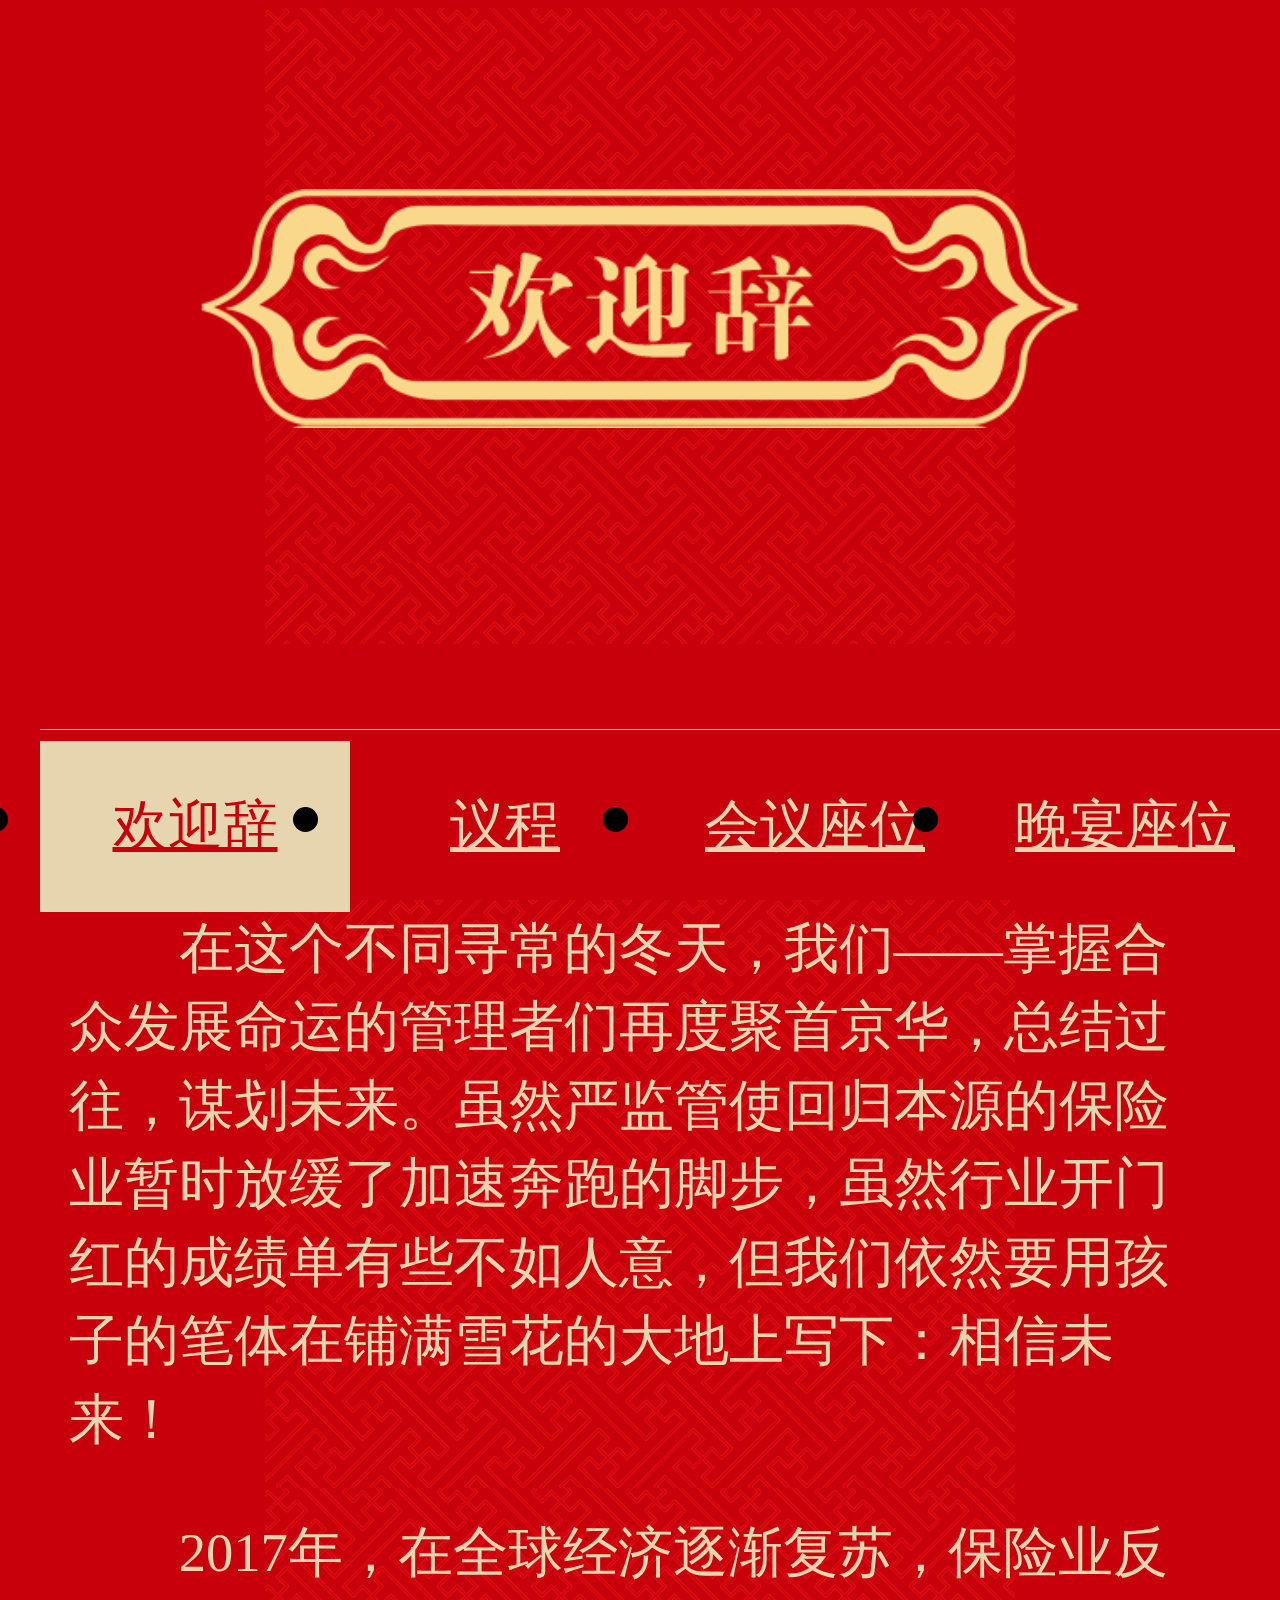
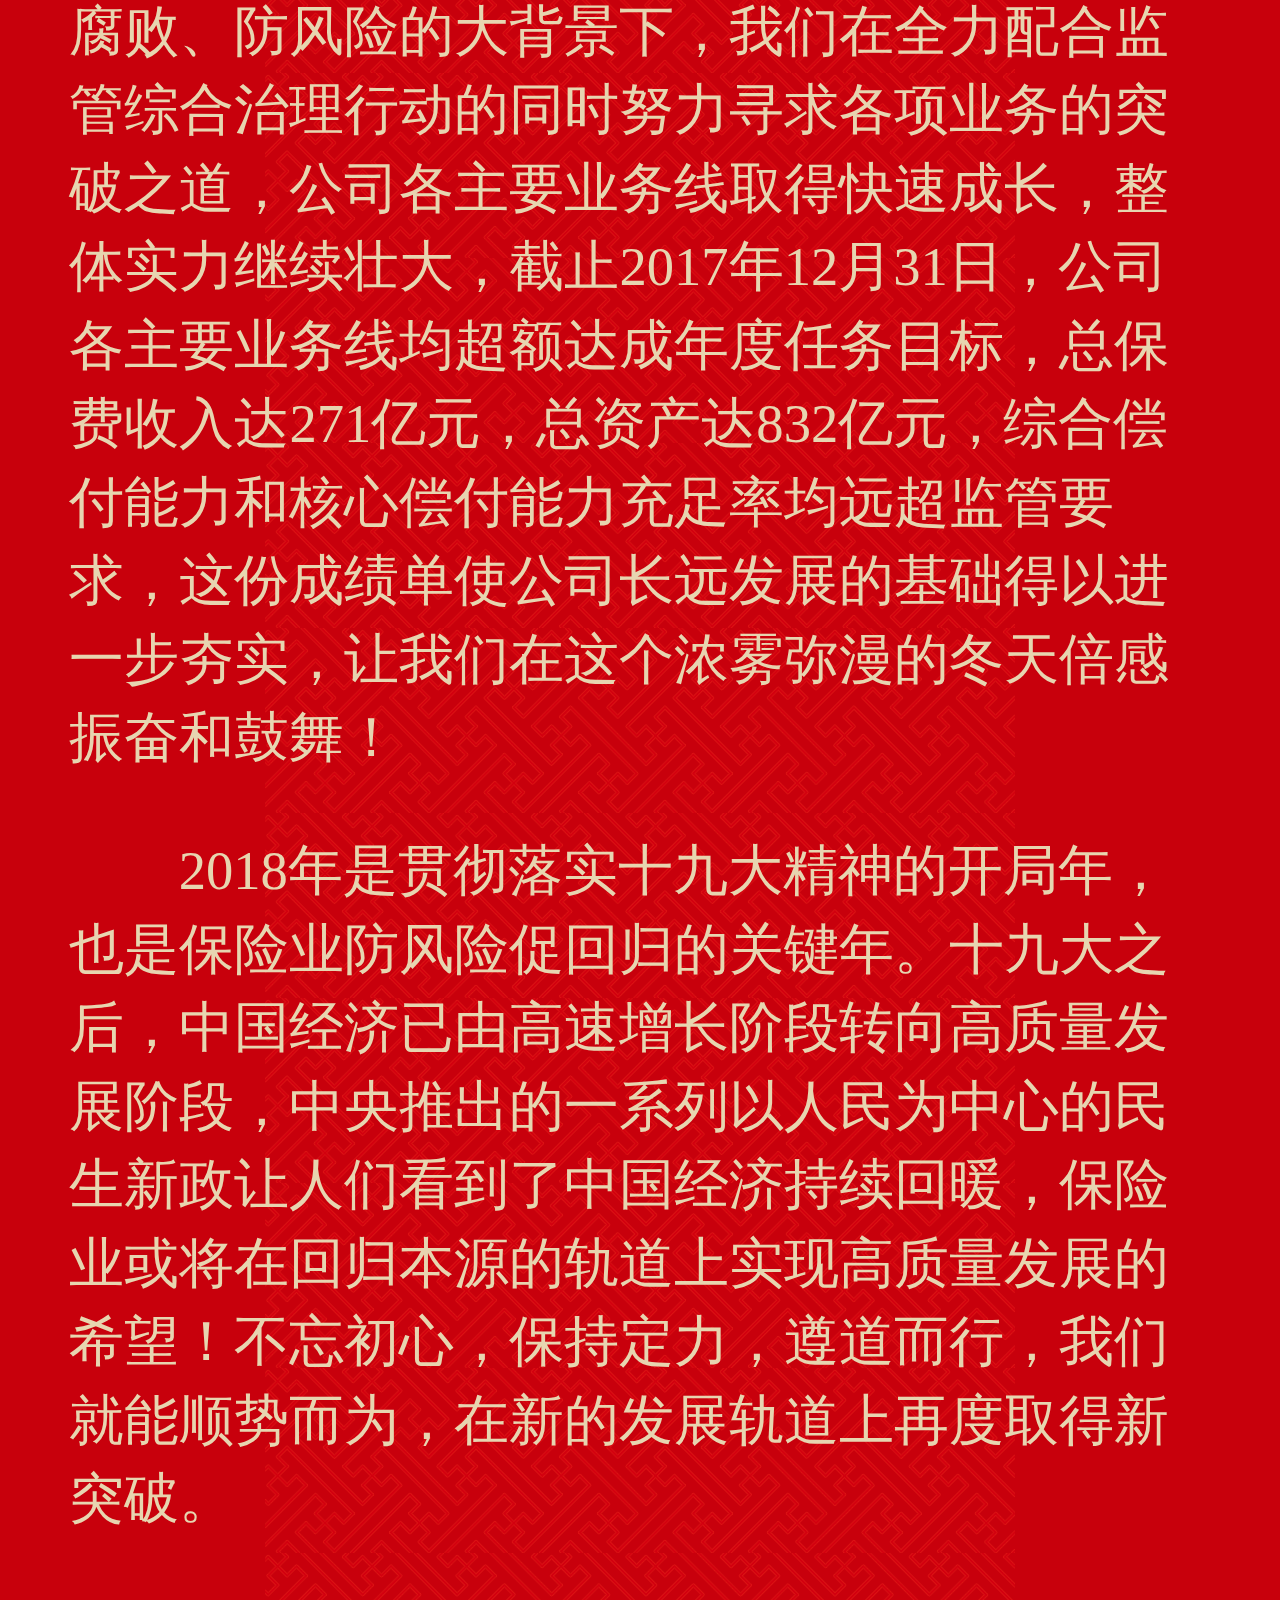
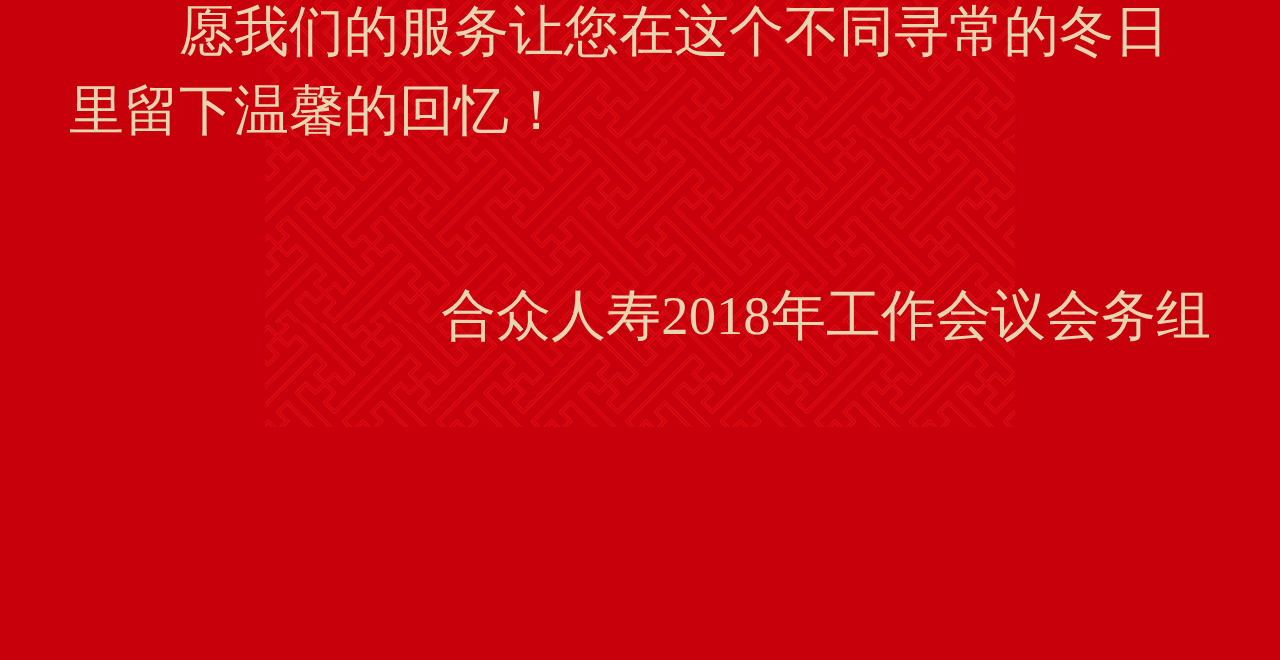
<file: index.html>
<!DOCTYPE html>
<html>
	<head>
		<meta charset="UTF-8">
		<meta http-equiv="Content-Type" content="text/html; charset=utf-8" />
		<meta name="viewport" content="width=device-width, initial-scale=1.0, maximum-scale=1.0, user-scalable=yes" />
		<meta name="apple-mobile-web-app-capable" content="yes" />
		<meta name="apple-mobile-web-app-status-bar-style" content="black" />
		<meta name="format-detection" content="telephone=no" />
		<link rel="stylesheet" type="text/css" href="https://ibu.unionlife.com.cn/wechat/resources/css/mobileReset.css" />
		<link rel="stylesheet" href="index.css" />
		<script src="https://ibu.unionlife.com.cn/wechat/resources/js/jquery.js"></script>
		<title>年度工作会议-欢迎辞</title>
		<script>
			var _hmt = _hmt || [];
			var baseSize = 12;
			(function() {
			    var hm = document.createElement("script");
			    hm.src = "https://hm.baidu.com/hm.js?7c5e9a118b8ba279f526f4308baa0712";
			    var s = document.getElementsByTagName("script")[0]; 
			    s.parentNode.insertBefore(hm, s);
			})();
			(function(){
				var html = document.documentElement;
				var htmlWidth = html.getBoundingClientRect().width;
				html.style.fontSize = htmlWidth/15 +"px";
				baseSize = htmlWidth/15;
			})();
		</script>
	</head>
	<body>
		<div class="contaier">
			<div class="tab" id="div1">
				<div class="titleBox">
					<h2 class="title"></h2>
				</div>
				<div class="tabContent">
					<p>各位领导、亲爱的合众家人：</p>
      					<p class="suojin">欢迎您参加合众人寿2018年工作会议。</p>
			        	<p class="suojin">在这个不同寻常的冬天，我们——掌握合众发展命运的管理者们再度聚首京华，总结过往，谋划未来。虽然严监管使回归本源的保险业暂时放缓了加速奔跑的脚步，虽然行业开门红的成绩单有些不如人意，但我们依然要用孩子的笔体在铺满雪花的大地上写下：相信未来！</p>
			        	<p class="suojin">2017年，在全球经济逐渐复苏，保险业反腐败、防风险的大背景下，我们在全力配合监管综合治理行动的同时努力寻求各项业务的突破之道，公司各主要业务线取得快速成长，整体实力继续壮大，截止2017年12月31日，公司各主要业务线均超额达成年度任务目标，总保费收入达271亿元，总资产达832亿元，综合偿付能力和核心偿付能力充足率均远超监管要求，这份成绩单使公司长远发展的基础得以进一步夯实，让我们在这个浓雾弥漫的冬天倍感振奋和鼓舞！</p>
			        	<p class="suojin">2018年是贯彻落实十九大精神的开局年，也是保险业防风险促回归的关键年。十九大之后，中国经济已由高速增长阶段转向高质量发展阶段，中央推出的一系列以人民为中心的民生新政让人们看到了中国经济持续回暖，保险业或将在回归本源的轨道上实现高质量发展的希望！不忘初心，保持定力，遵道而行，我们就能顺势而为，在新的发展轨道上再度取得新突破。</p>
			        	<p class="suojin">愿我们的服务让您在这个不同寻常的冬日里留下温馨的回忆！</p>
			        	<p class="last">合众人寿2018年工作会议会务组</p>
				</div>
			</div>
		</div>
		<div class="nav">
			<ul>
				<li class="active"><a href="index.html">欢迎辞</a></li>
				<li><a href="agenda.html">议程</a></li>
				<li><a href="meetSeat.html">会议座位</a></li>
				<li><a href="dinnerSeat.html">晚宴座位</a></li>
			</ul>
		</div>
	</body>
</html>
</file>
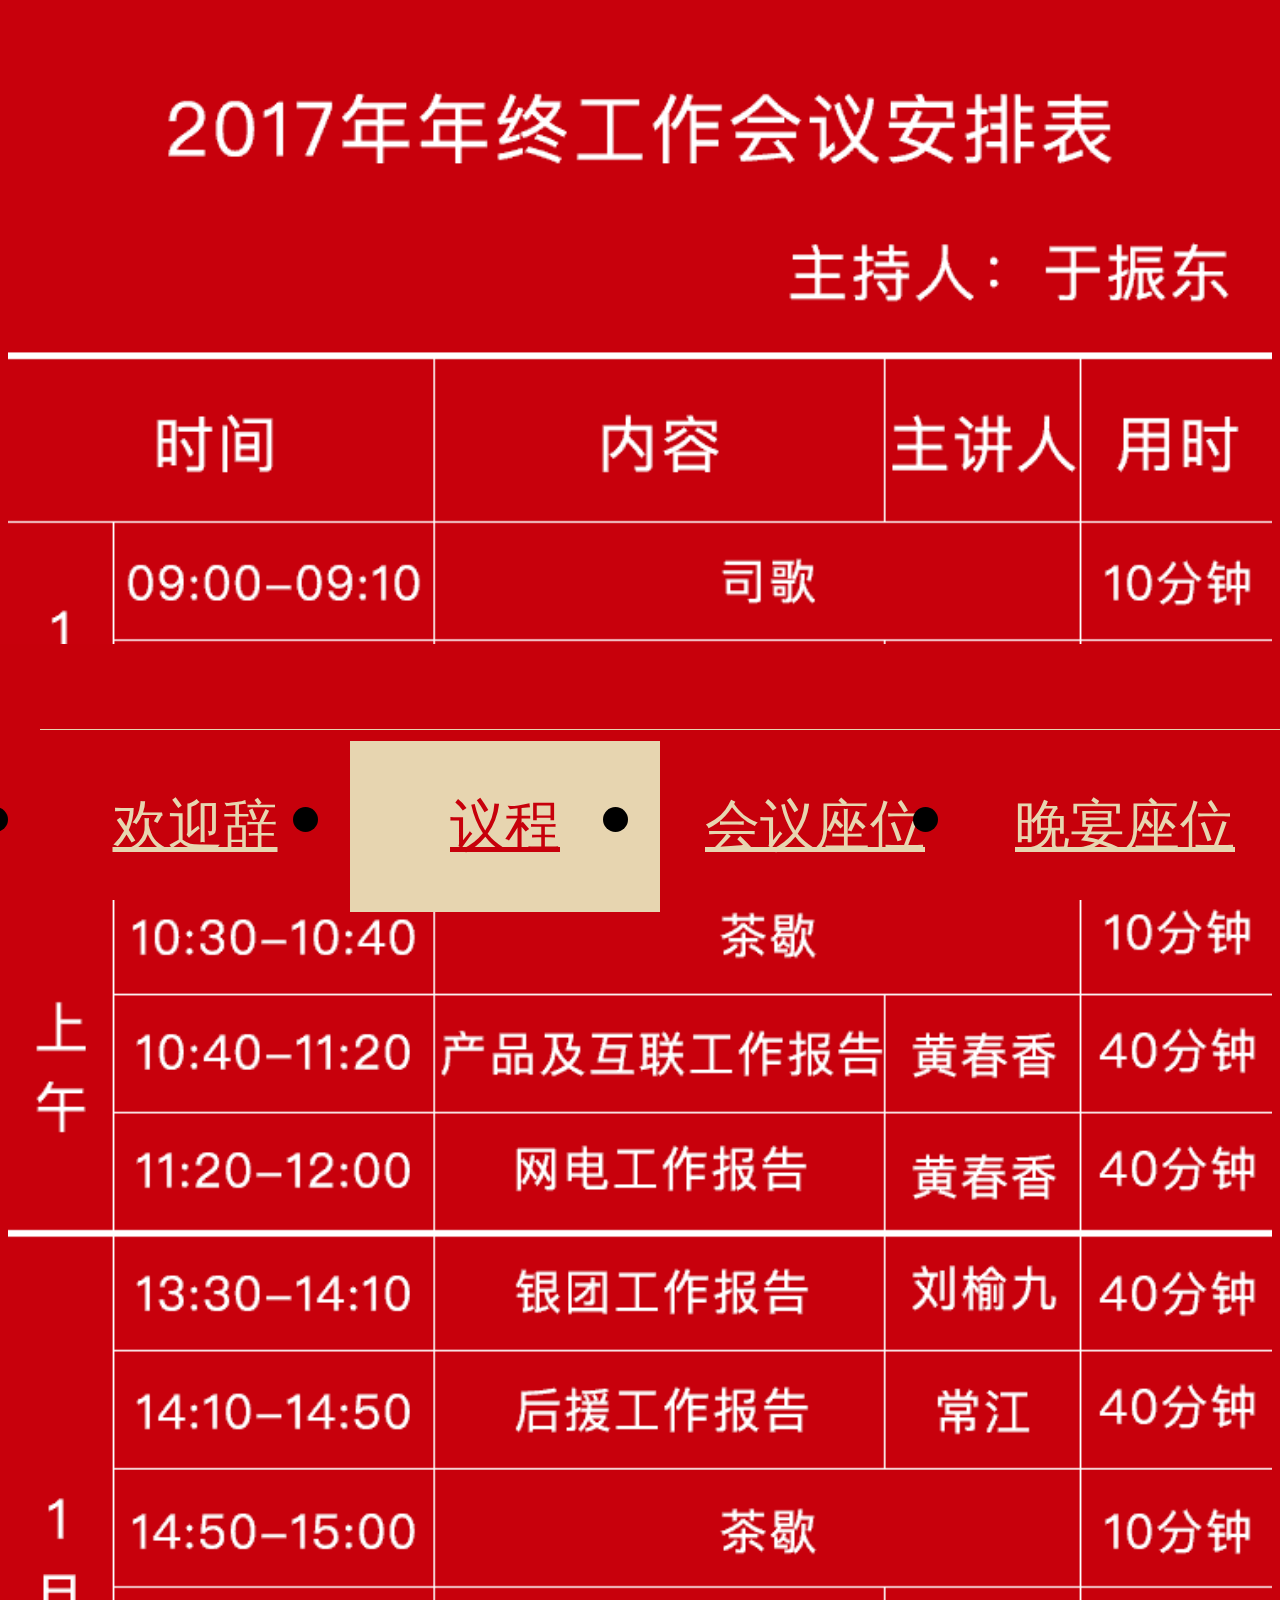
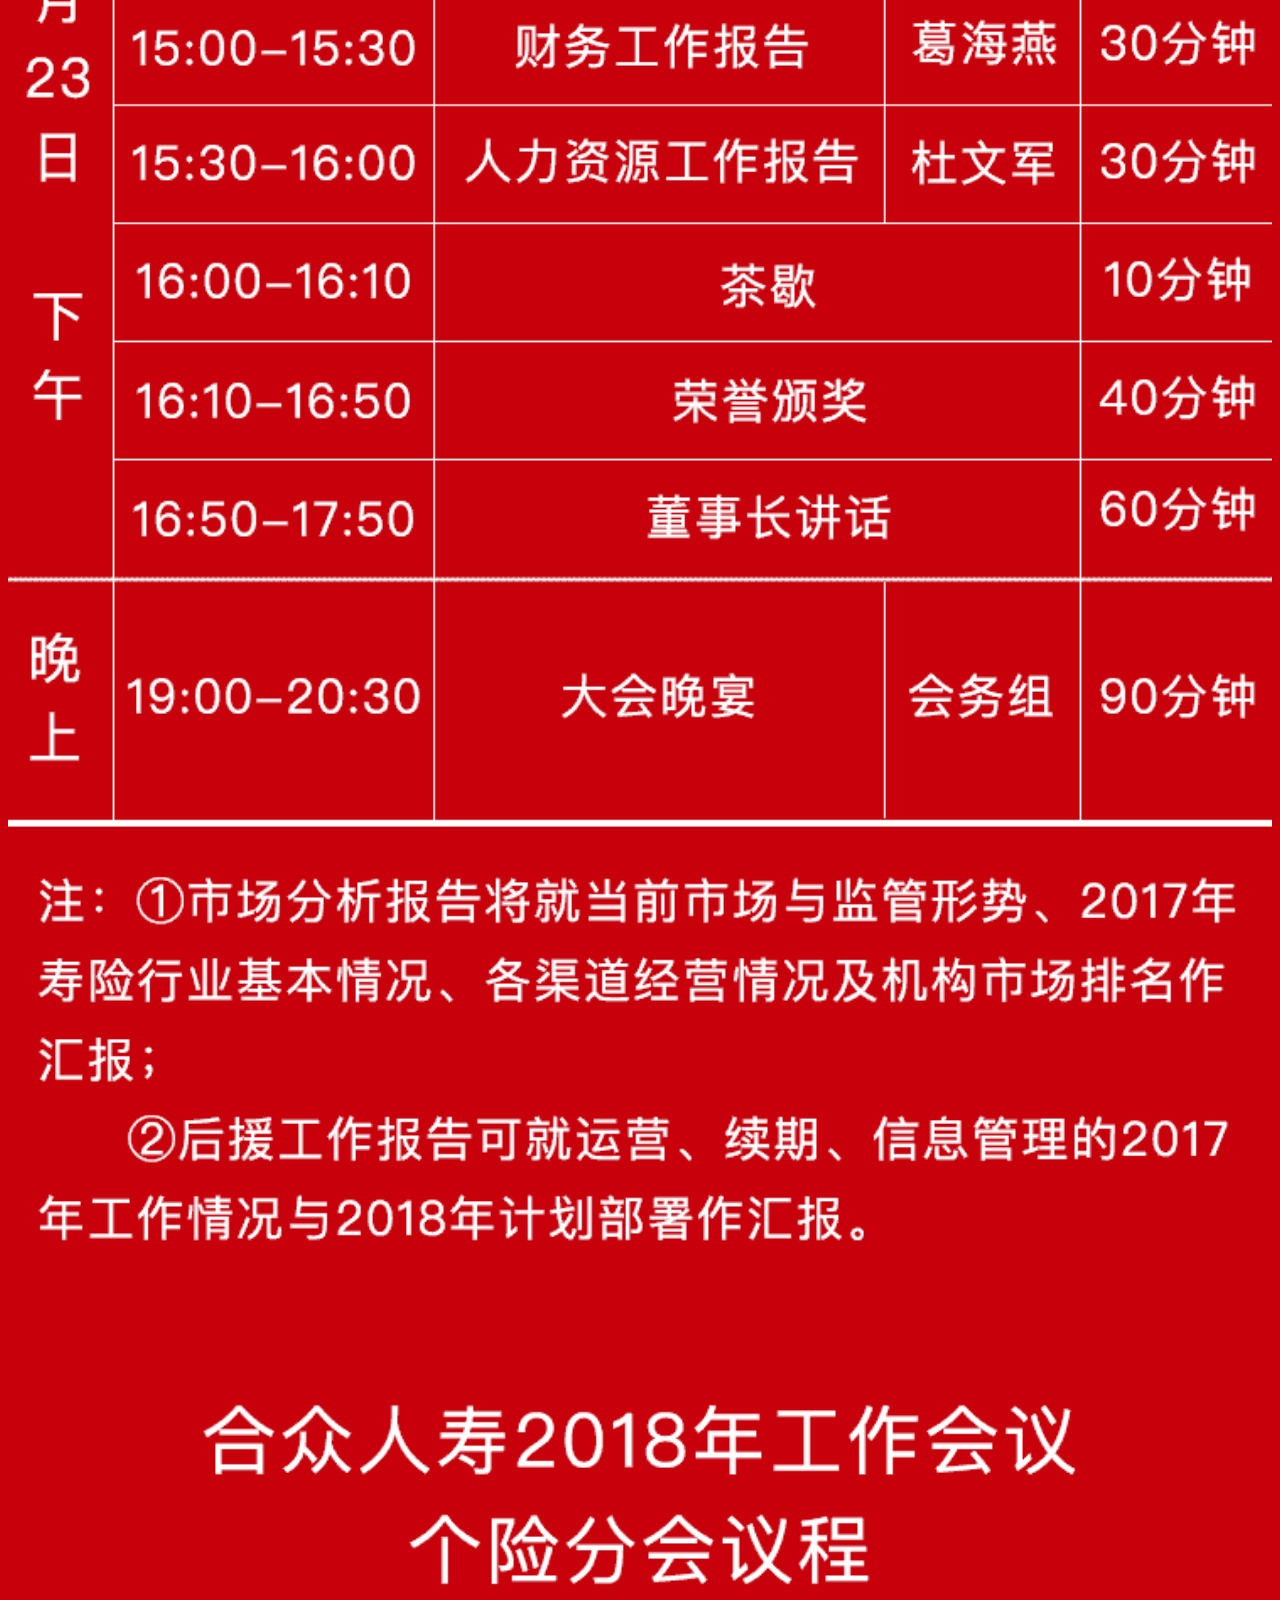
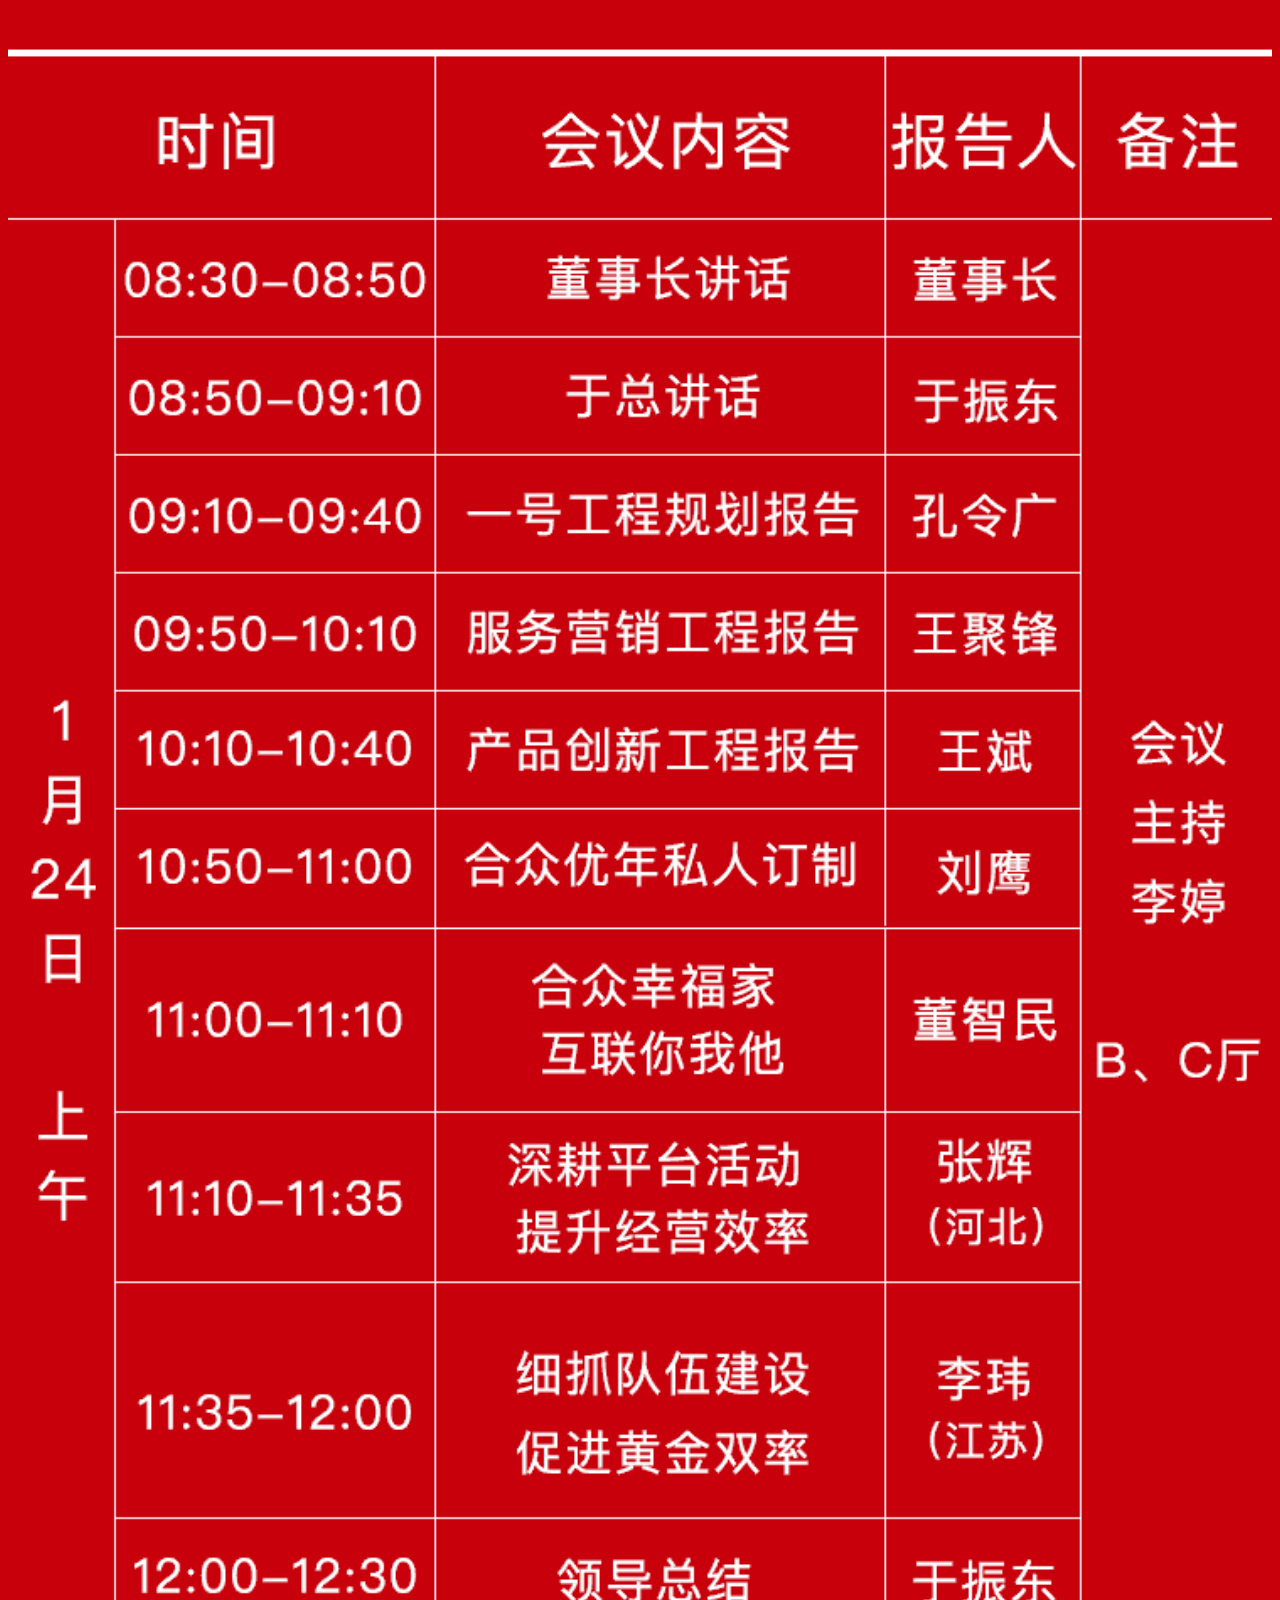
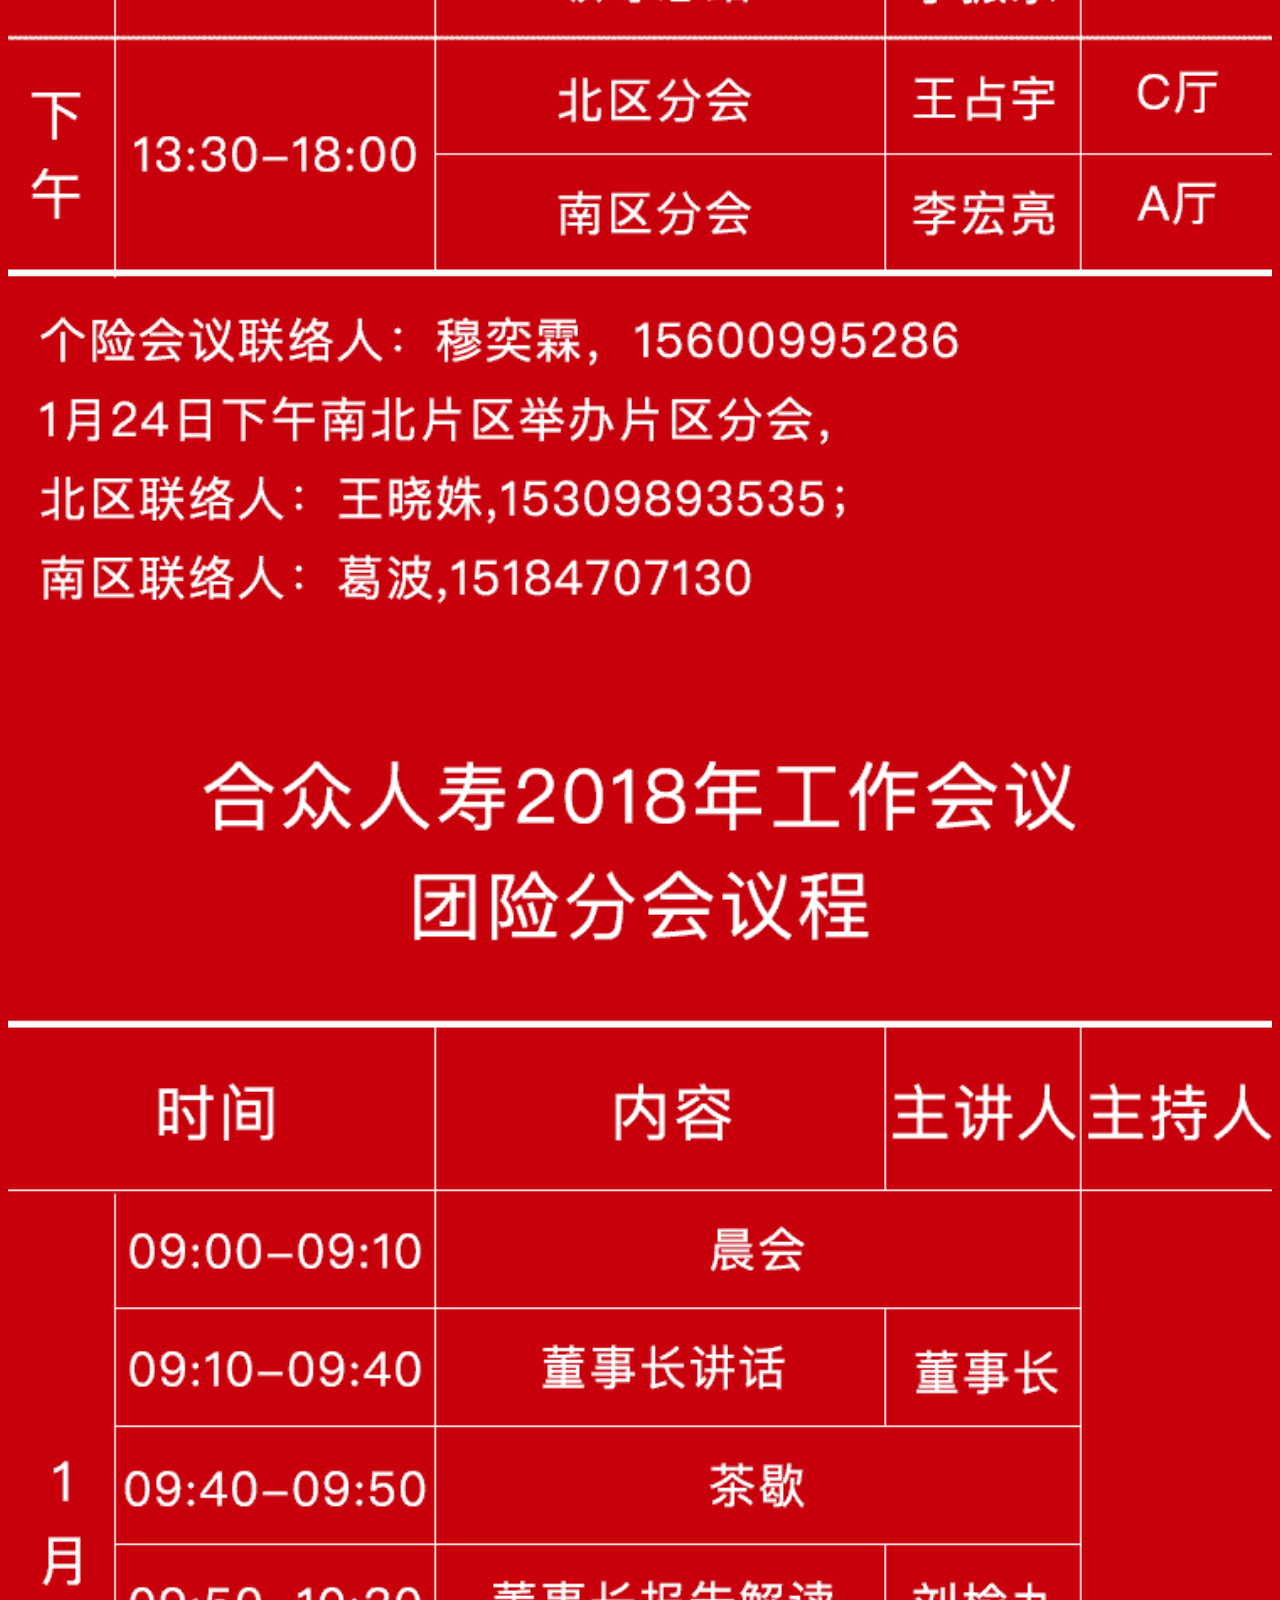
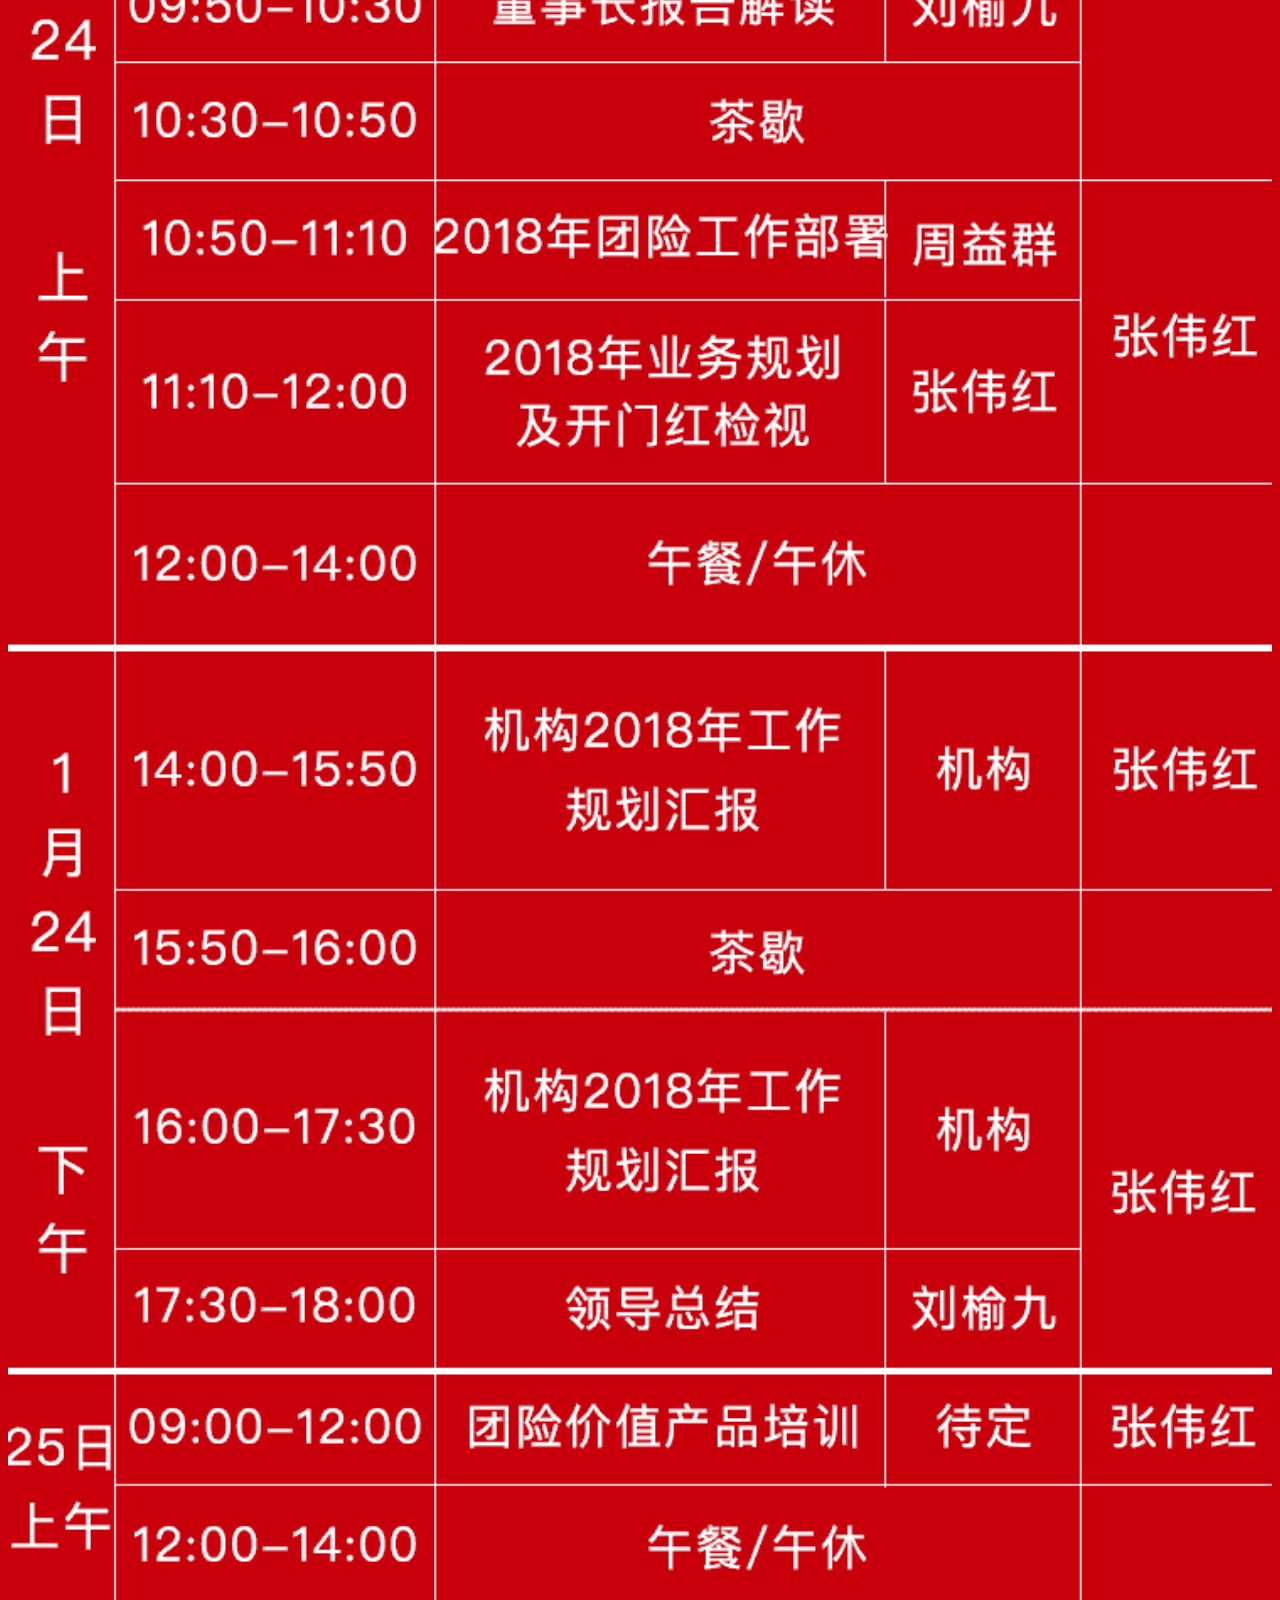
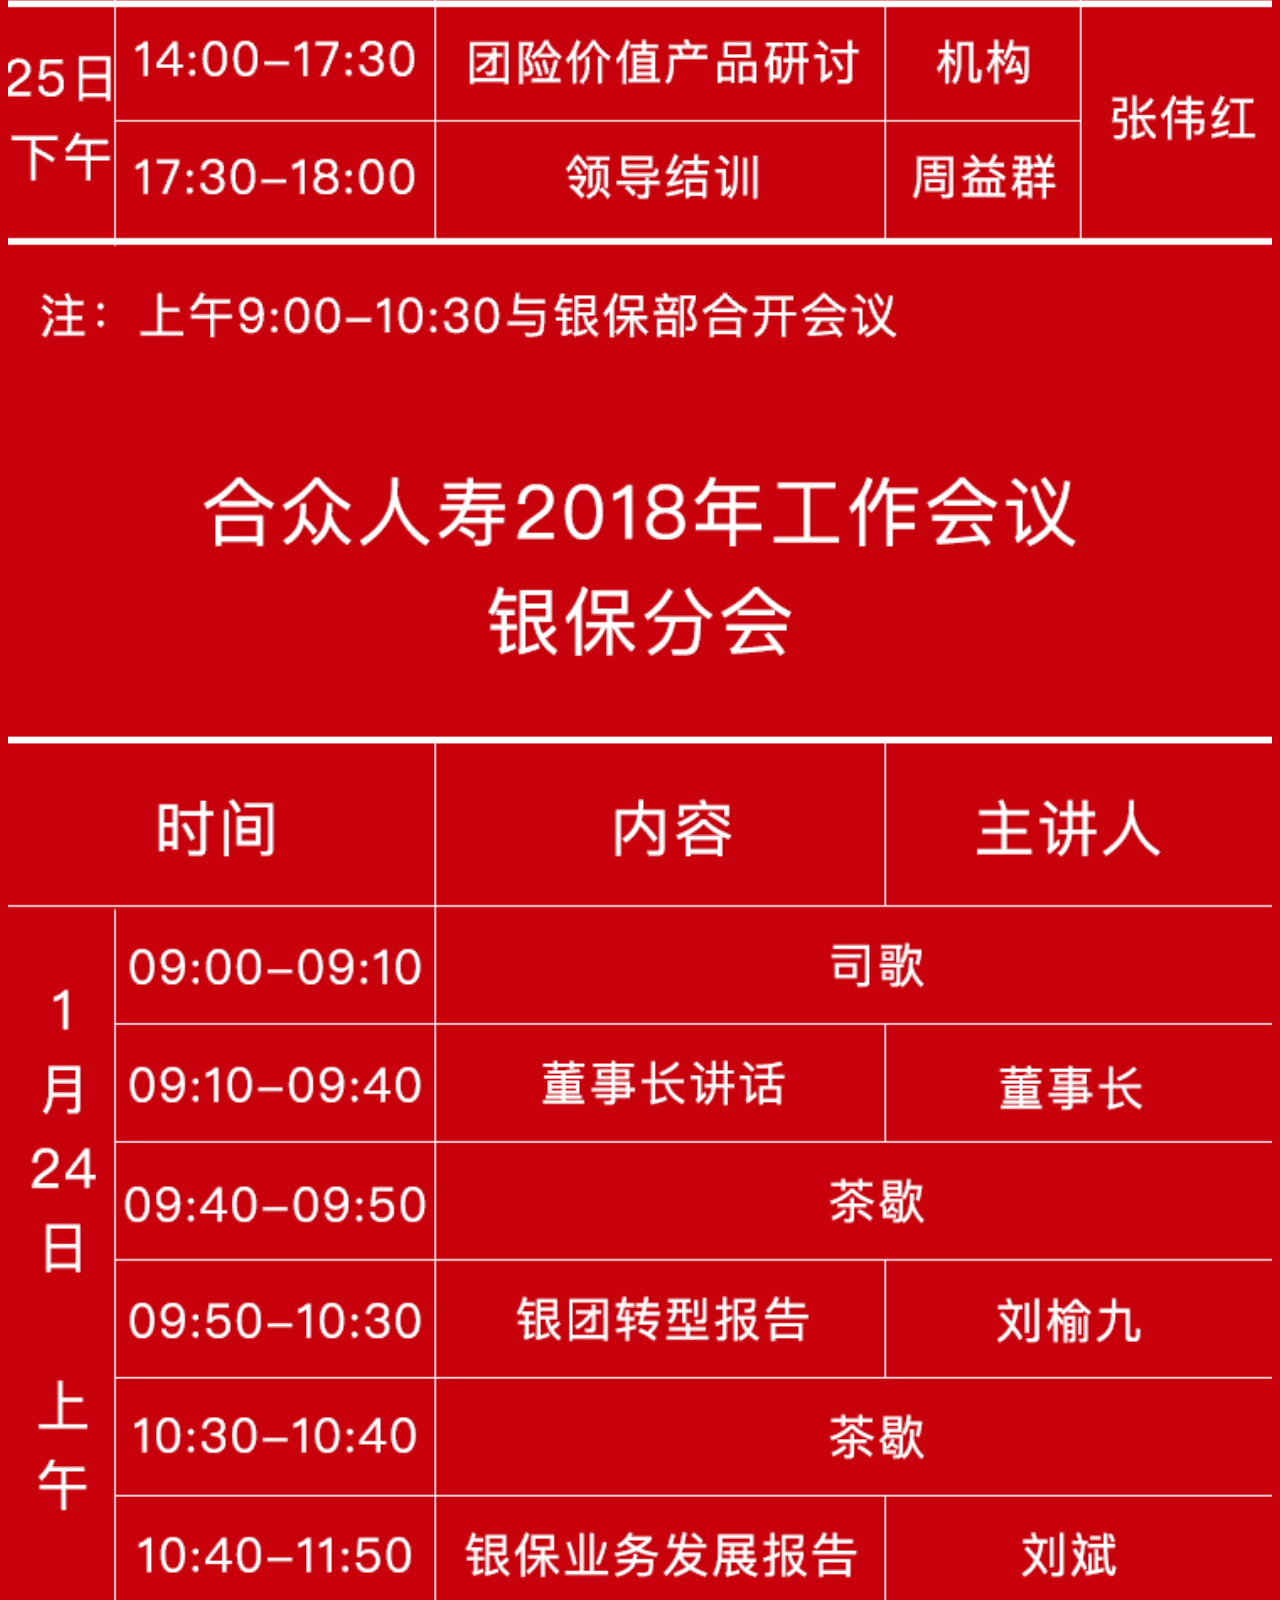
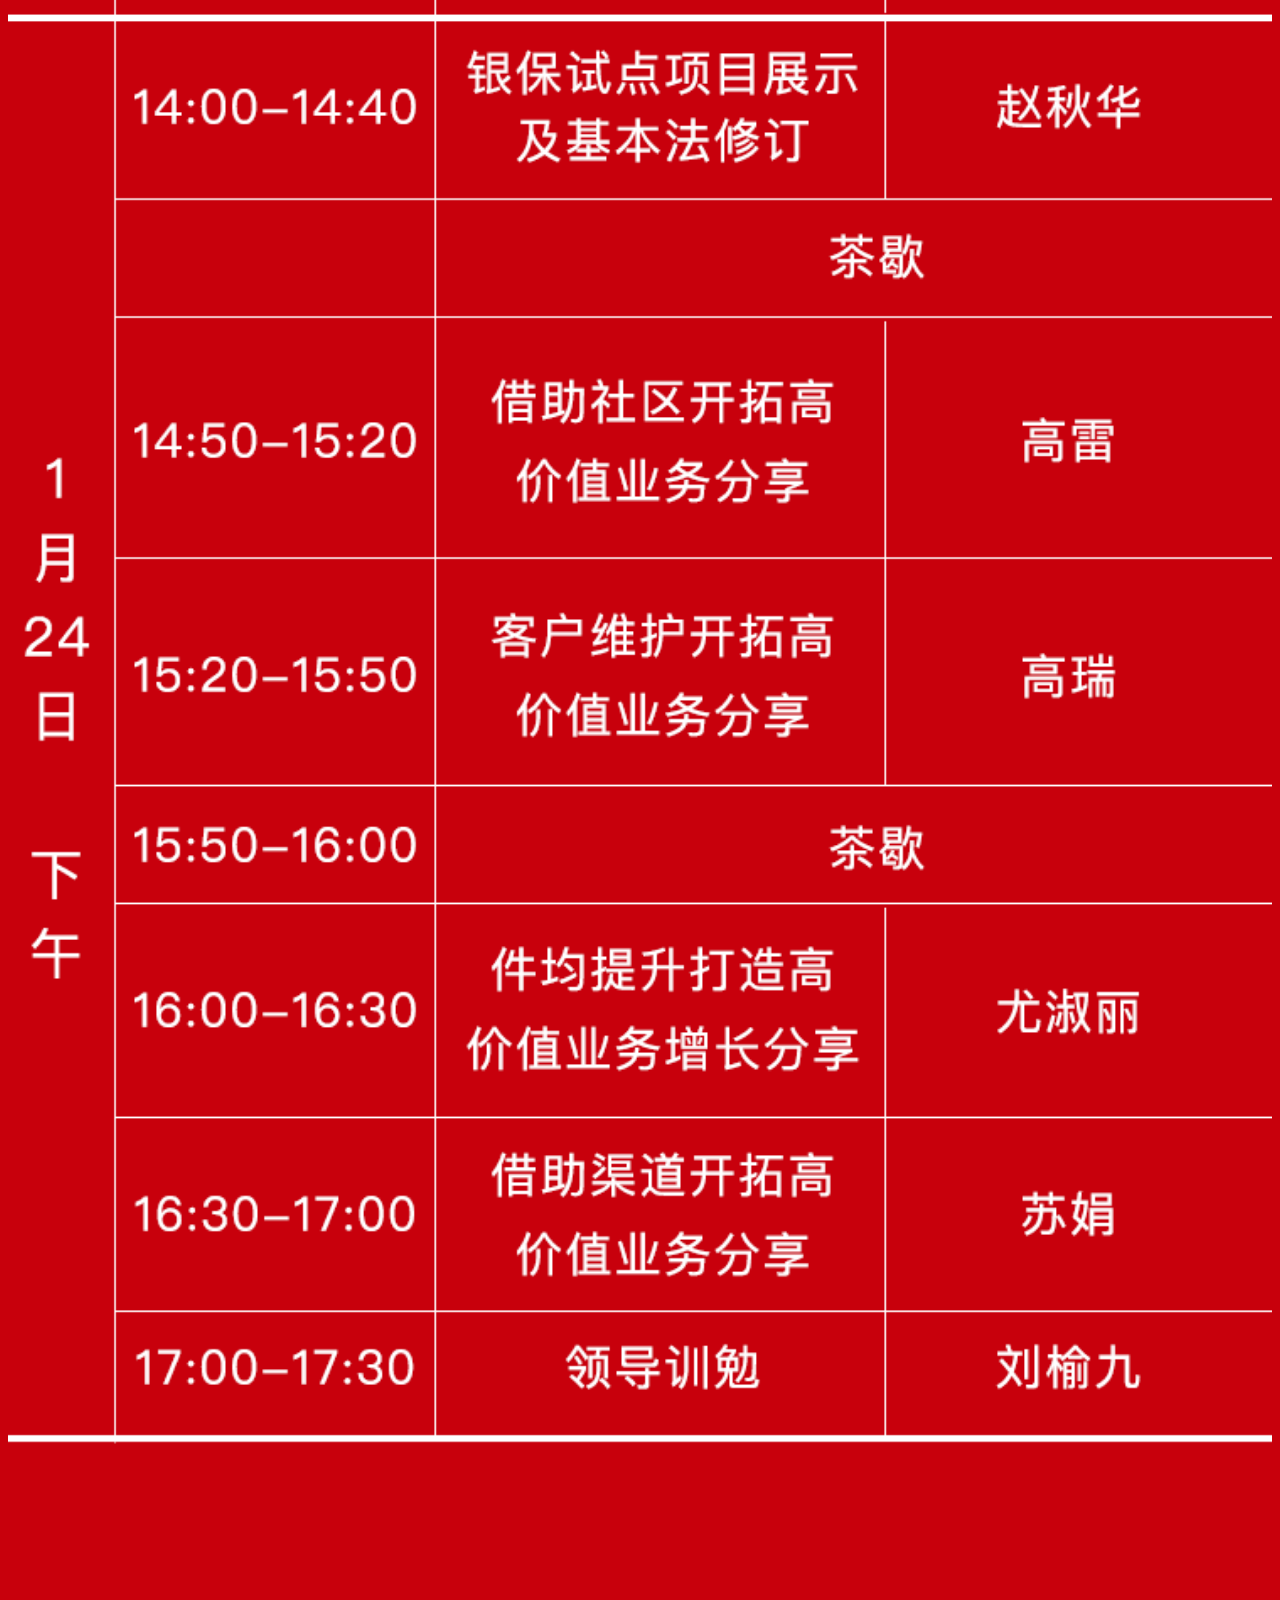
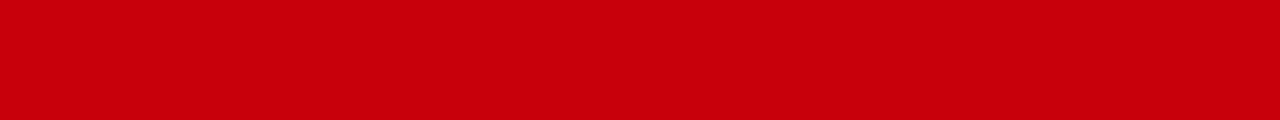
<file: agenda.html>
<!DOCTYPE html>
<html>
	<head>
		<meta charset="UTF-8">
		<meta http-equiv="Content-Type" content="text/html; charset=utf-8" />
		<meta name="viewport" content="width=device-width, initial-scale=1.0, maximum-scale=1.0, user-scalable=yes" />
		<meta name="apple-mobile-web-app-capable" content="yes" />
		<meta name="apple-mobile-web-app-status-bar-style" content="black" />
		<meta name="format-detection" content="telephone=no" />
		<link rel="stylesheet" type="text/css" href="https://ibu.unionlife.com.cn/wechat/resources/css/mobileReset.css" />
		<link rel="stylesheet" href="index.css" />
		<script src="https://ibu.unionlife.com.cn/wechat/resources/js/jquery.js"></script>
		<script src="common.js"></script>
		<title>年度工作会议-议程</title>	
	</head>
	<body>
		<div class="contaier">
			<div class="tab" id="div2">
				<img src="meeting1.png" />
				<img src="meeting2.png" />
				<img src="meeting3.png" />
				<img src="meeting4.png" />
			</div>
		</div>
		<div class="nav">
			<ul>
				<li ><a href="index.html">欢迎辞</a></li>
				<li class="active"><a href="agenda.html">议程</a></li>
				<li><a href="meetSeat.html">会议座位</a></li>
				<li><a href="dinnerSeat.html">晚宴座位</a></li>
			</ul>
		</div>
	</body>
</html>
</file>
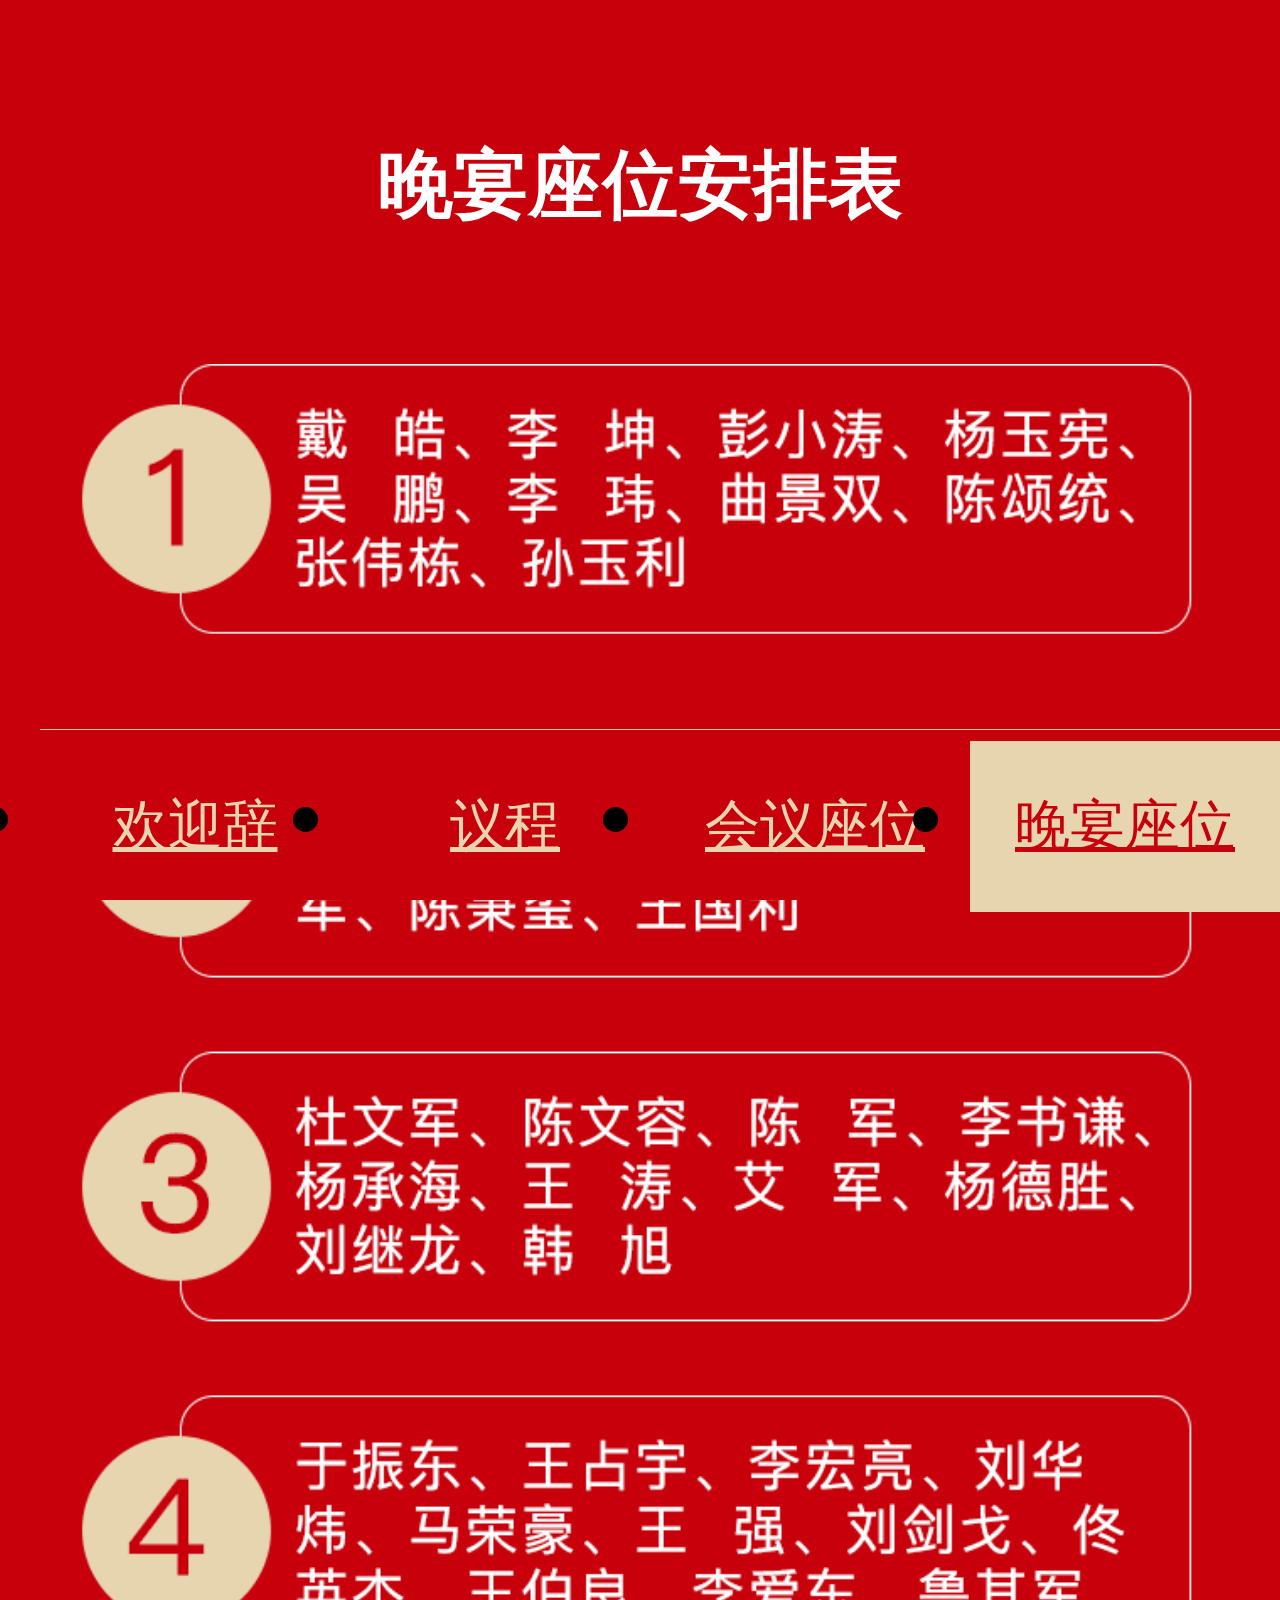
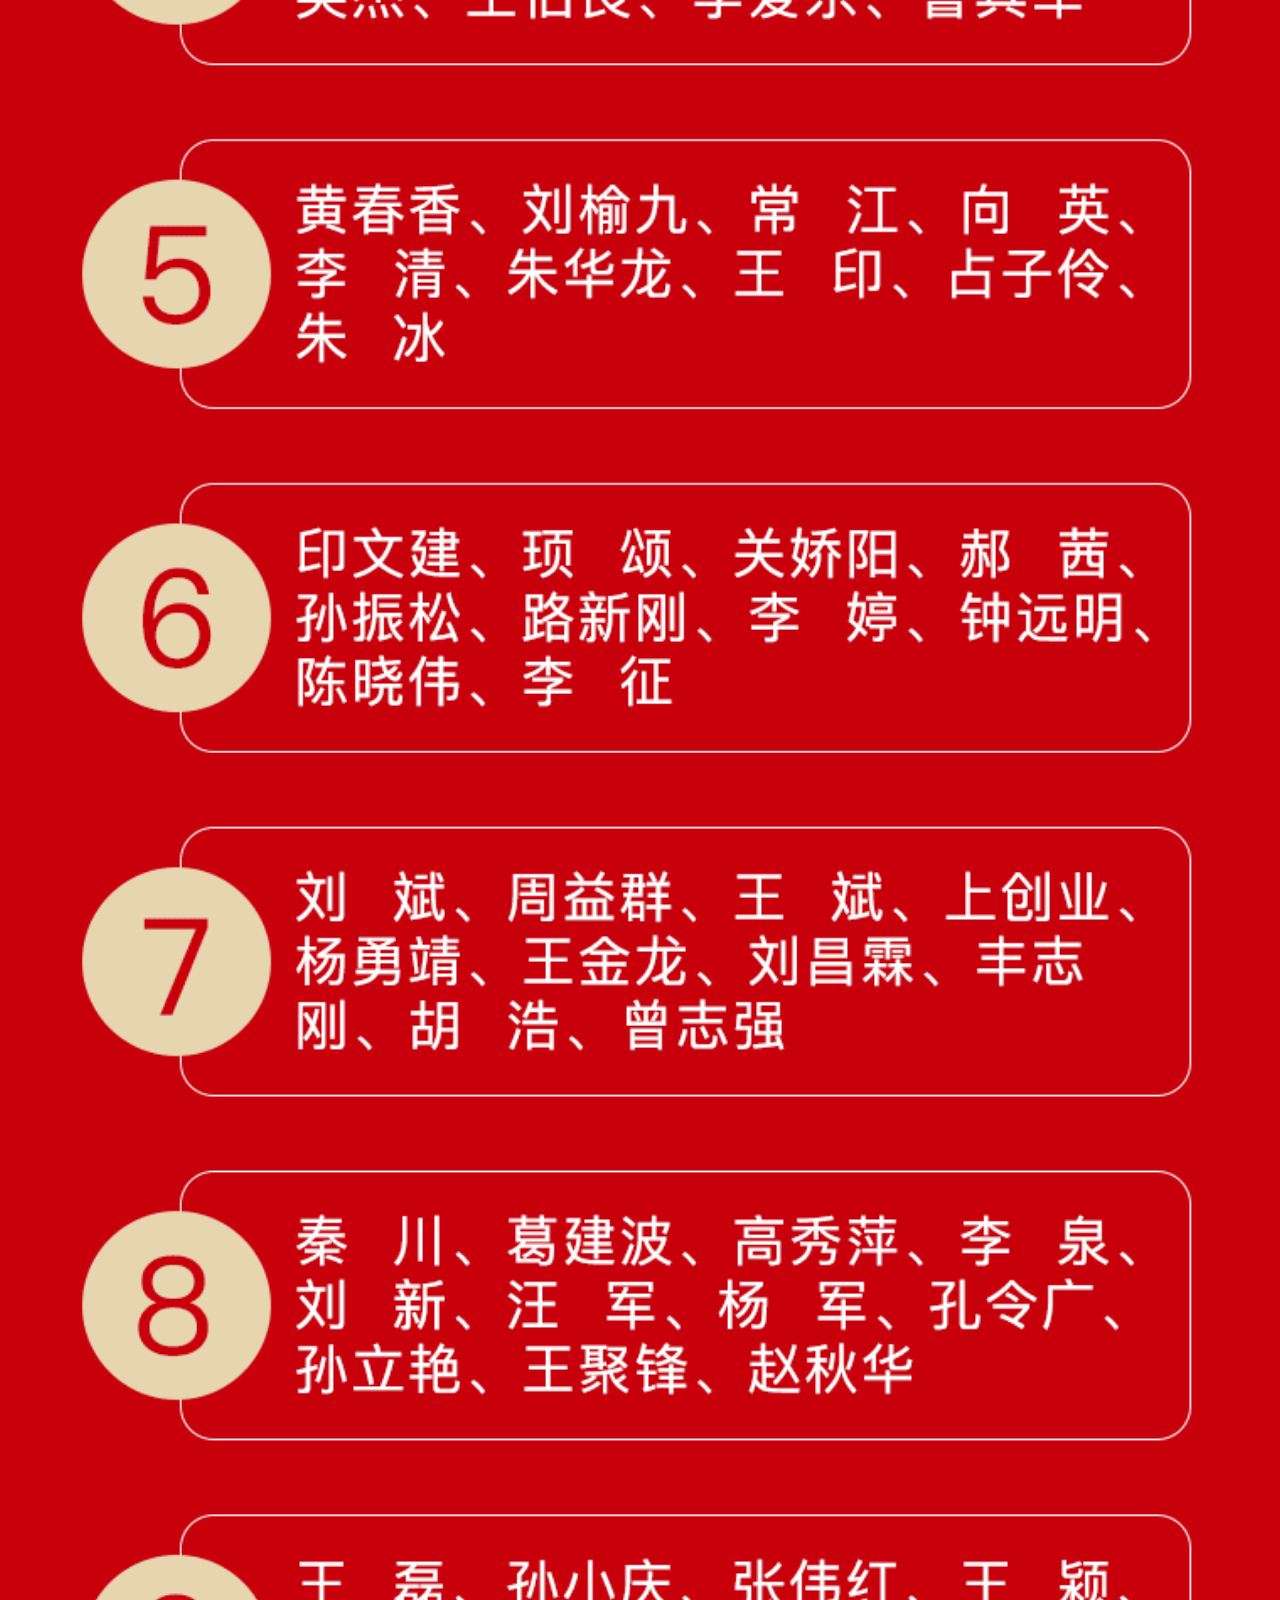
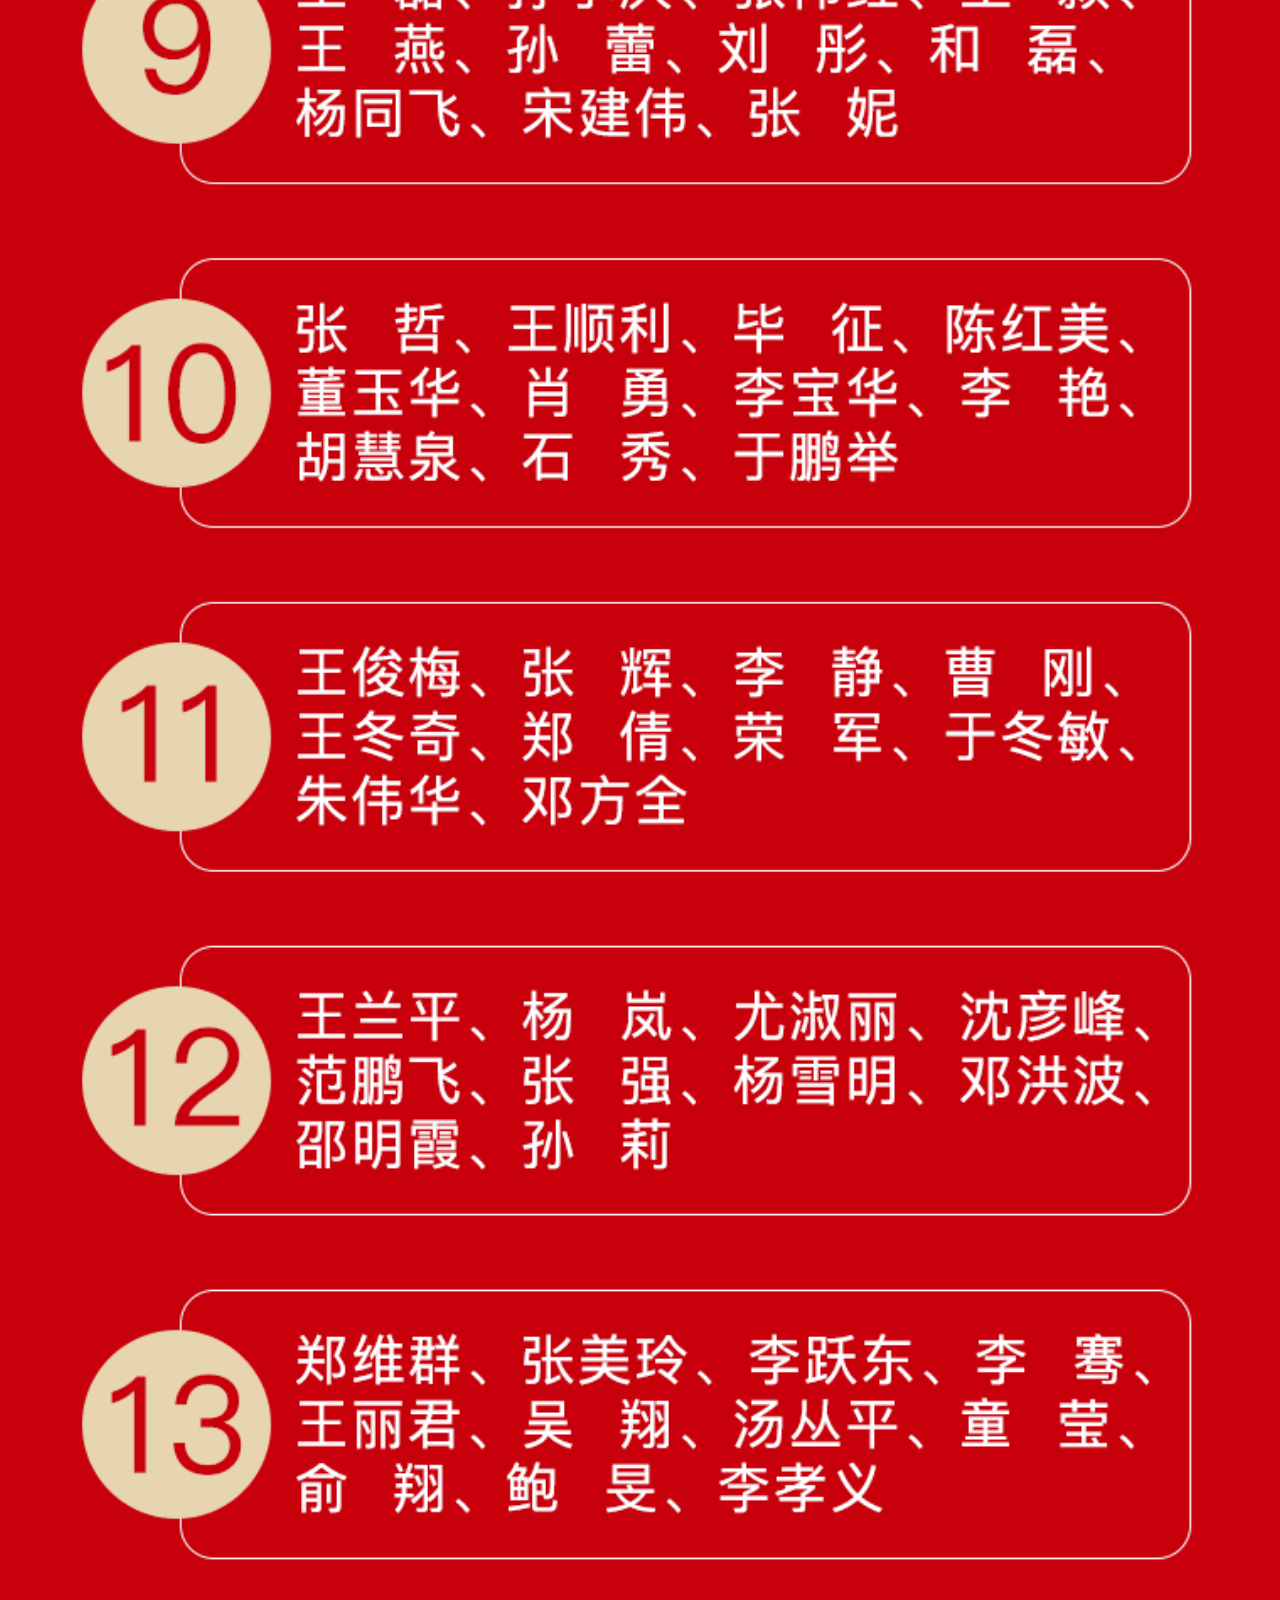
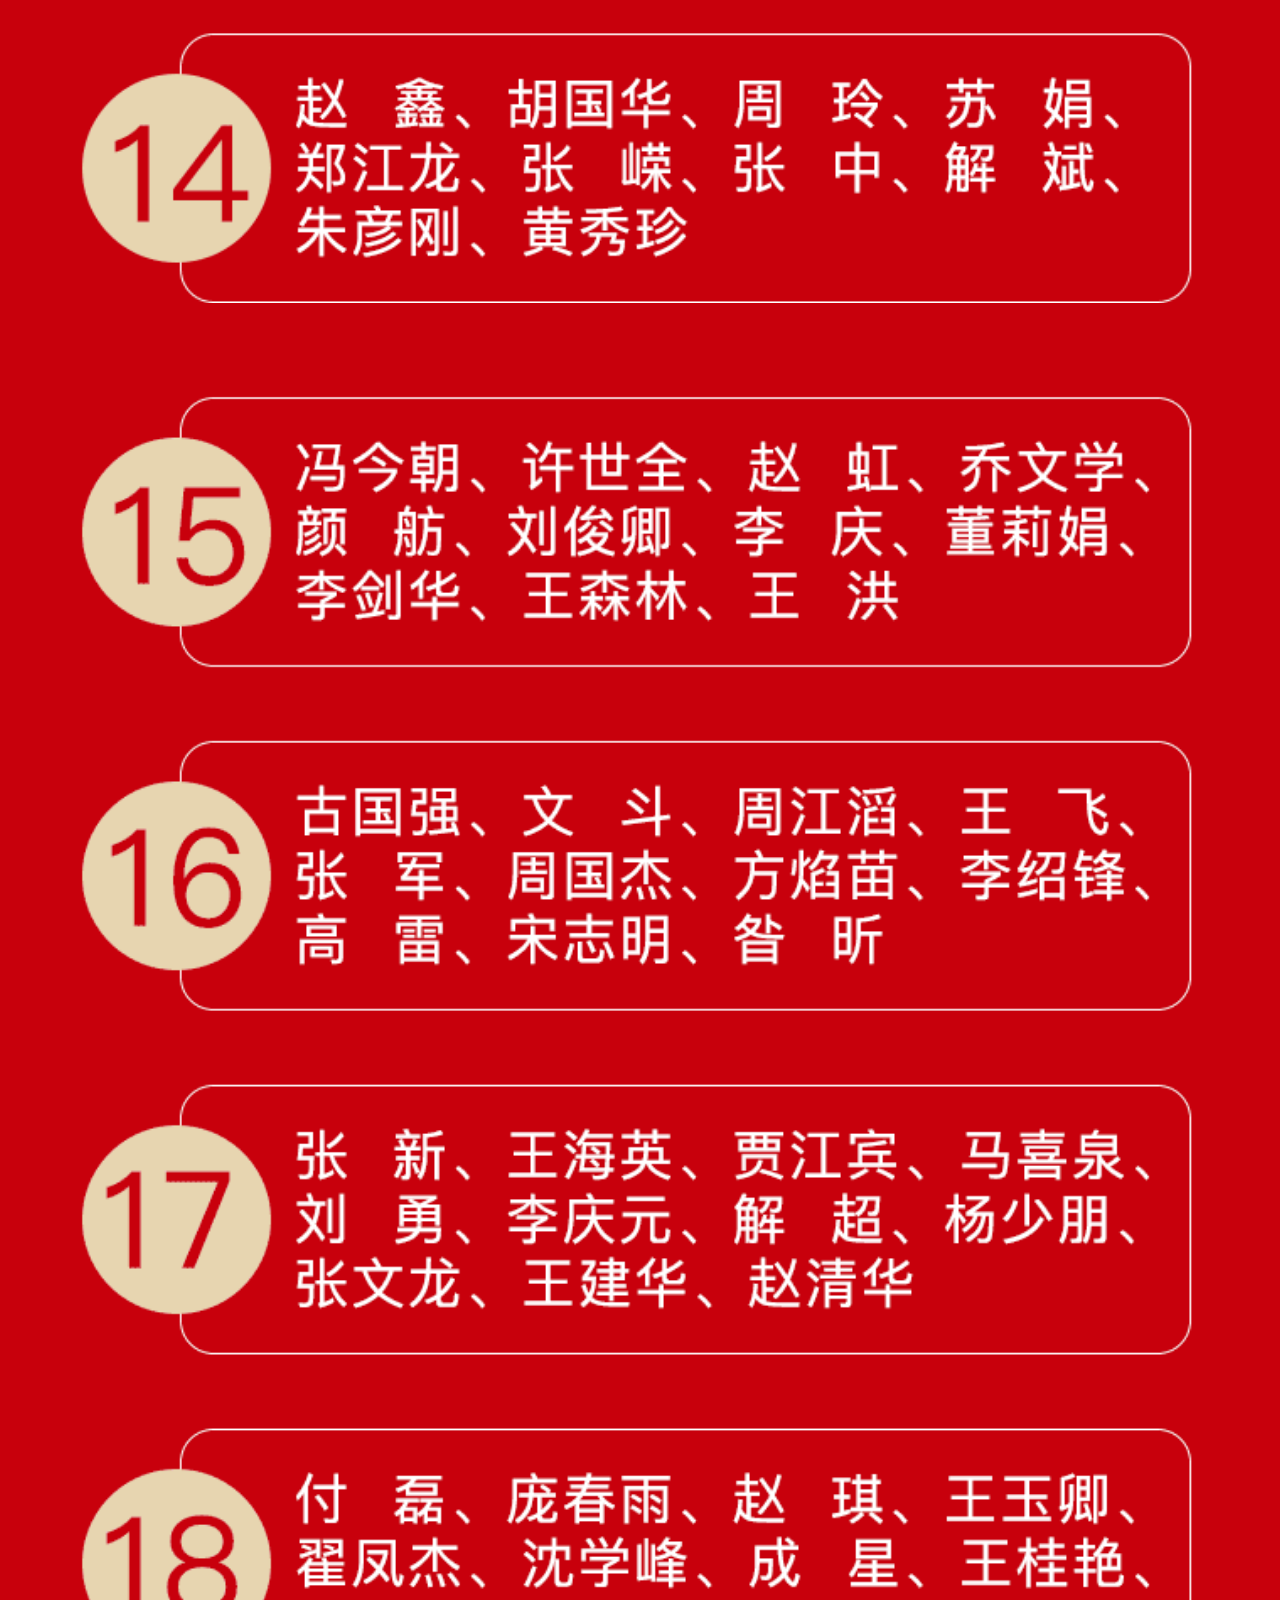
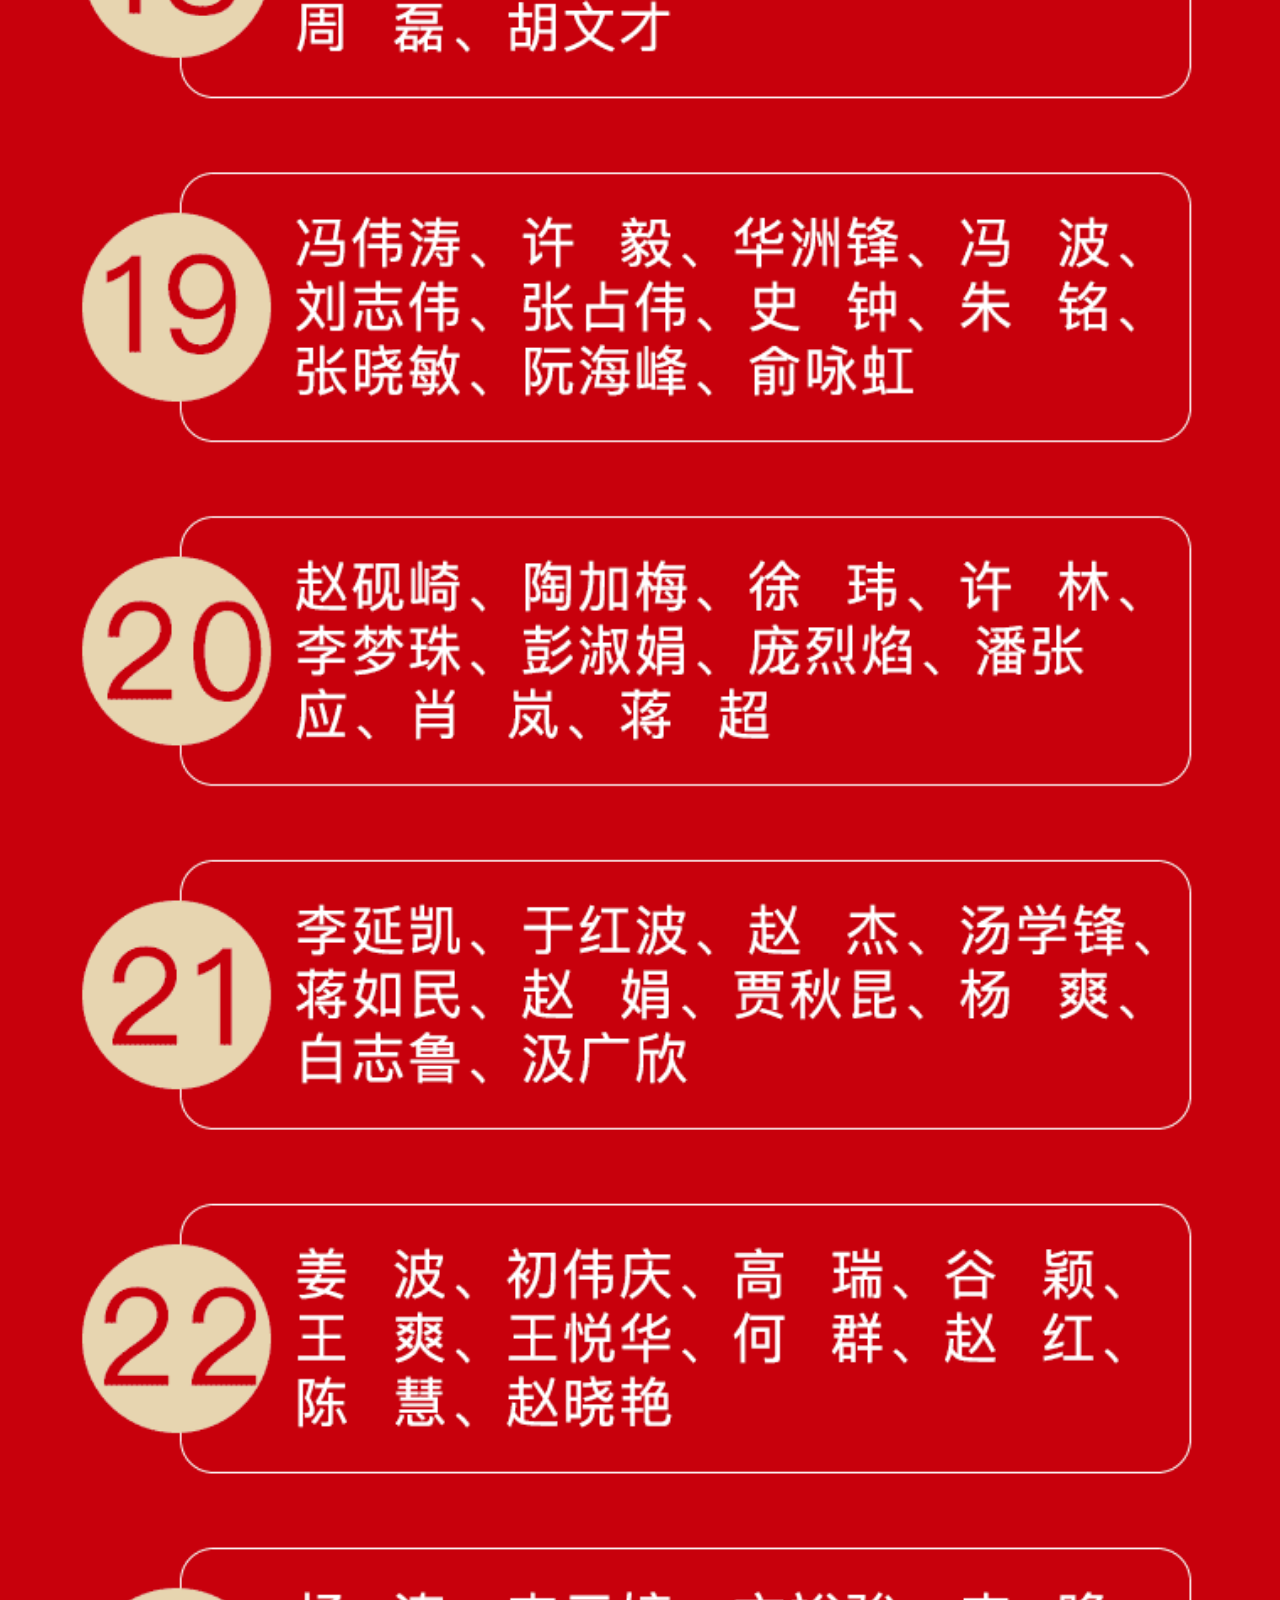
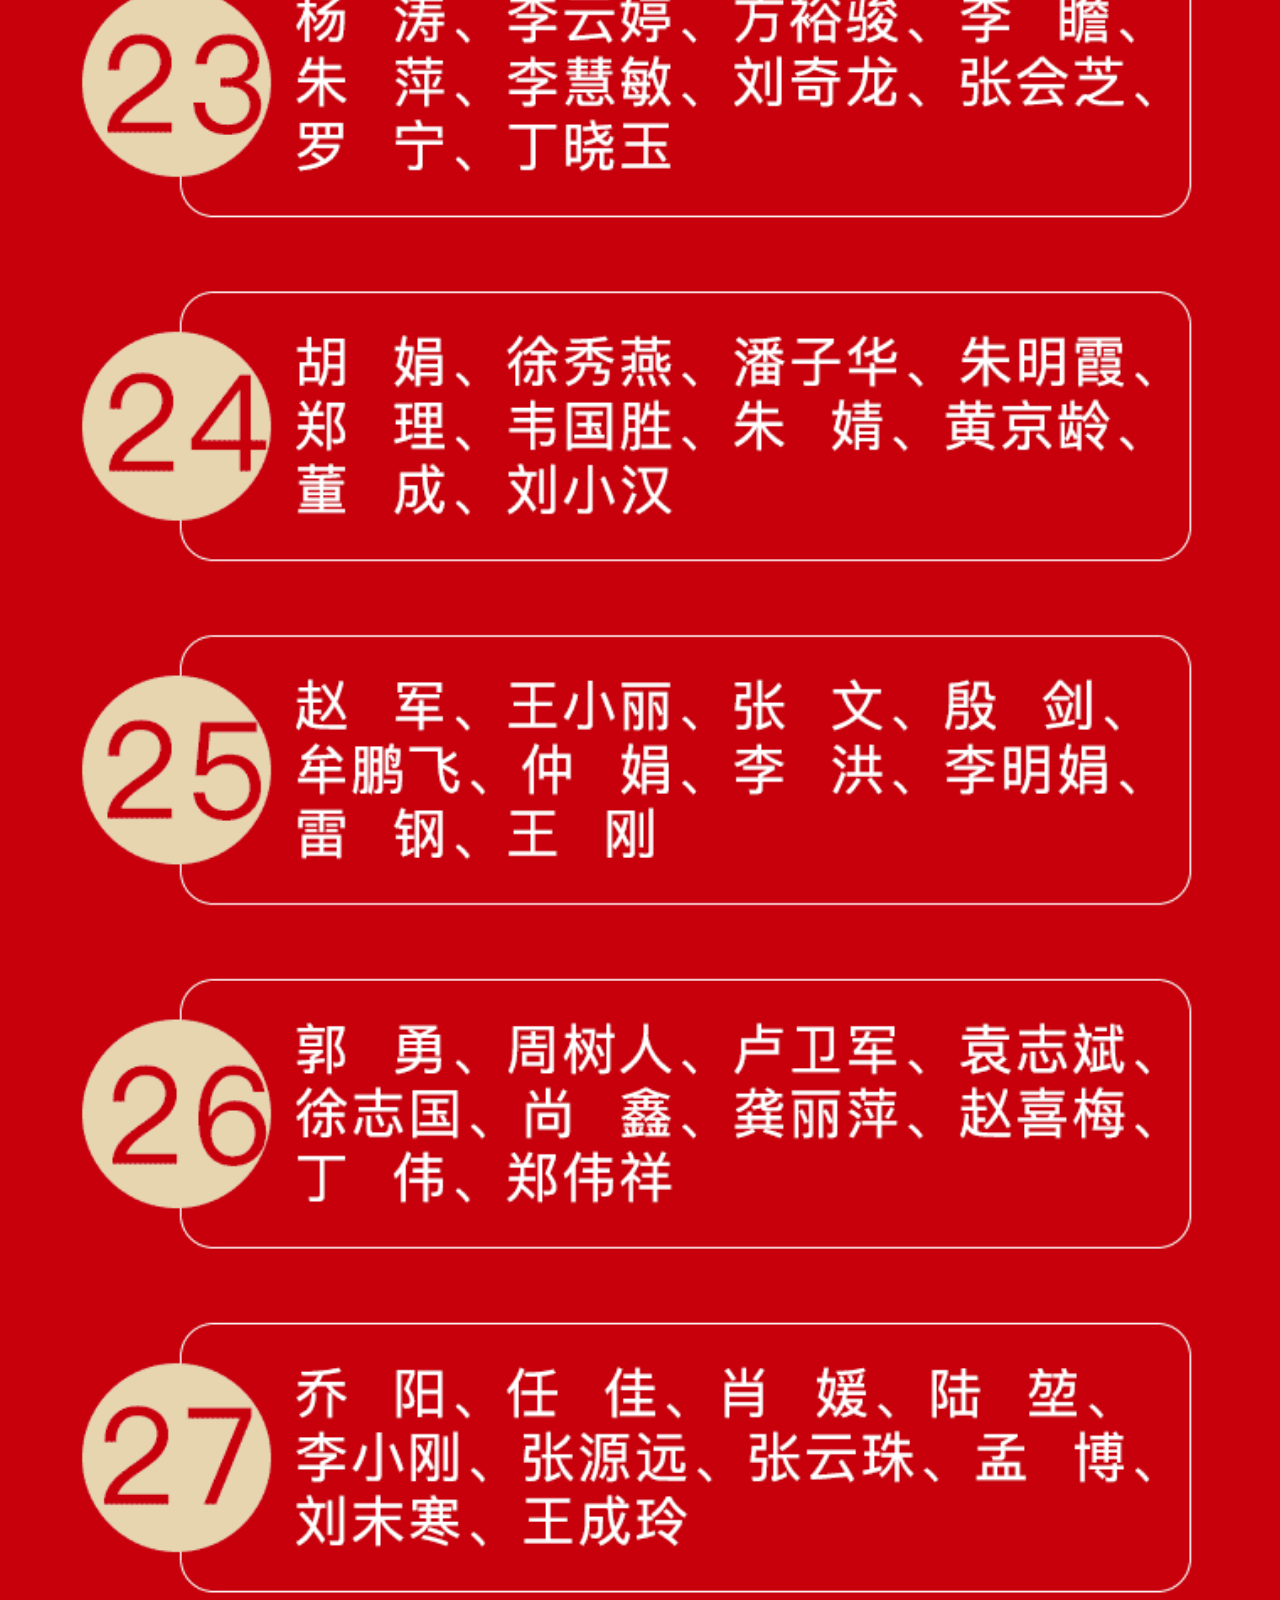
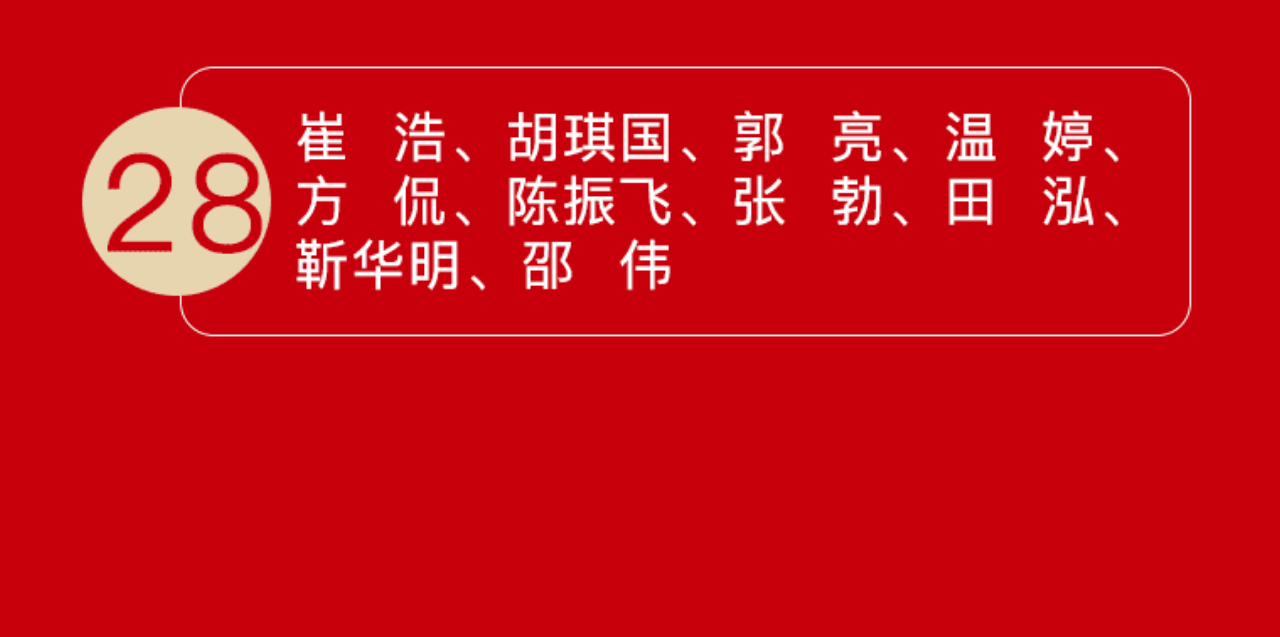
<file: dinnerSeat.html>
<!DOCTYPE html>
<html>
	<head>
		<meta charset="UTF-8">
		<meta http-equiv="Content-Type" content="text/html; charset=utf-8" />
		<meta name="viewport" content="width=device-width, initial-scale=1.0, maximum-scale=1.0, user-scalable=yes" />
		<meta name="apple-mobile-web-app-capable" content="yes" />
		<meta name="apple-mobile-web-app-status-bar-style" content="black" />
		<meta name="format-detection" content="telephone=no" />
		<link rel="stylesheet" type="text/css" href="https://ibu.unionlife.com.cn/wechat/resources/css/mobileReset.css" />
		<link rel="stylesheet" href="index.css" />
		<script src="https://hulian.unionlife.com.cn/wechat/resources/js/jquery.js"></script>
		<script src="common.js"></script>
		<title>年度工作会议-晚宴座位</title>	
	</head>
	<body>
		<div class="contaier">
			<div class="tab" id="div3">
				<h2 class="title">晚宴座位安排表</h2>
				<img src="size2_1.png" />
				<img src="size2_2.png" />
			</div>
		</div>
		<div class="nav">
			<ul>
				<li ><a href="index.html">欢迎辞</a></li>
				<li><a href="agenda.html">议程</a></li>
				<li><a href="meetSeat.html">会议座位</a></li>
				<li class="active"><a href="dinnerSeat.html">晚宴座位</a></li>
			</ul>
		</div>
	</body>
</html>
</file>
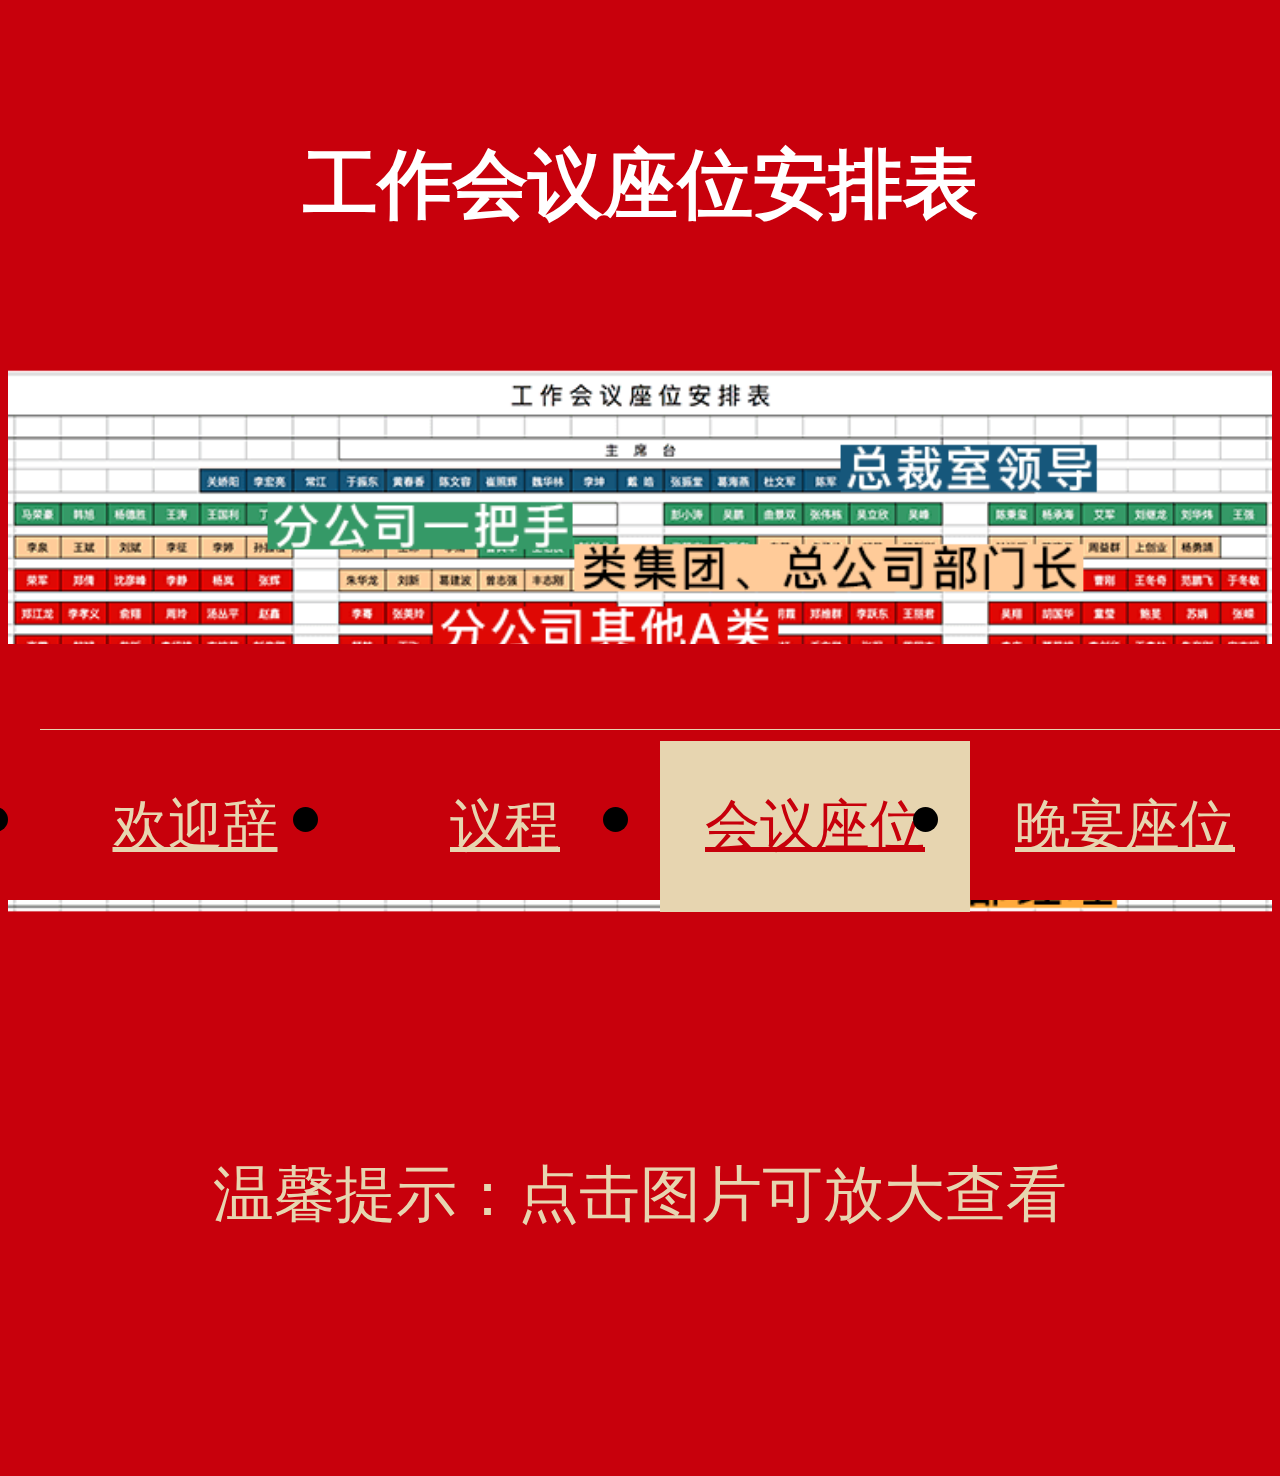
<file: meetSeat.html>
<!DOCTYPE html>
<html>
	<head>
		<meta charset="UTF-8">
		<meta http-equiv="Content-Type" content="text/html; charset=utf-8" />
		<meta name="viewport" content="width=device-width, initial-scale=1.0, maximum-scale=1.0, user-scalable=yes" />
		<meta name="apple-mobile-web-app-capable" content="yes" />
		<meta name="apple-mobile-web-app-status-bar-style" content="black" />
		<meta name="format-detection" content="telephone=no" />
		<link rel="stylesheet" type="text/css" href="https://ibu.unionlife.com.cn/wechat/resources/css/mobileReset.css" />
		<link rel="stylesheet" href="index.css" />
		<script src="https://ibu.unionlife.com.cn/wechat/resources/js/jquery.js"></script>
		<script src="common.js"></script>
		<title>年度工作会议-会议座位</title>	
	</head>
	<body>
		<div class="contaier">
			<div class="tab" id="div3">
				<h2 class="title">工作会议座位安排表</h2>
				<a href="img.html"><img src="size1.png" /></a>
				<p class="tip">温馨提示：点击图片可放大查看</p>
			</div>
		</div>
		<div class="nav">
			<ul>
				<li ><a href="index.html">欢迎辞</a></li>
				<li><a href="agenda.html">议程</a></li>
				<li class="active"><a href="meetSeat.html">会议座位</a></li>
				<li><a href="dinnerSeat.html">晚宴座位</a></li>
			</ul>
		</div>
	</body>
</html>
</file>
<file: index.css>
body{background-color: #c8000c;position:relative;}
a{
	display: block;
}
.nav{
	width:100%;bottom:0;left:0;
	position: fixed;
	background: #c7000b;
	z-index: 1000;
	
}
.nav li{
	float: left;
	width:25%;
	height: 2rem;
	line-height: 2rem;
	box-sizing: border-box;
	text-align: center;
	border-top:1px solid #e7d5b0;
}
.nav li a{
	font-size: 0.64rem;
	color:#fff;
	display: inline-block;
	color: #e7d5b0;
}
.nav li.active{
	border-top:1px solid #e7d5b0;
}
.nav li.active a{
	color:#c7000b;
	background: #e7d5b0;
	width:100%;
	height: 2rem;
}
.contaier{
	position: relative;
	padding-bottom:2rem;
}
.tab img{width:100%;}
#div1{
	background:url(bg.png) repeat-y center top;
}
.titleBox{
	padding: 0.88rem 0 0.64rem;
}
#div1 .title{
	background: url(welcome.png);
	height: 2.8rem;
	width: 100%;
	background-size:100%;	
}
#div3 .title{
	height: 2.8rem;
	width: 100%;
	color: #fff;
	background-size:100%;	
	font-size: 0.88rem;
	text-align: center;
	line-height: 2.88rem;
}
.tabContent{
	font-size: 0.64rem;
	line-height:0.92rem;
	padding:0 0.72rem;
	color: #e7d5b0;
}
.tabContent .suojin{text-indent: 1.28rem;}
.tabContent .last{
	text-align: right;
	padding:0.84rem 0;
}
.backBtn{
	text-align: center;
	padding:3rem 0;
}
.backBtn a{
	
	width:6rem;font-size: 0.64rem;line-height: 1.8rem;background: #fff;
	border-radius: 10px;
	display: block;
	margin: 0 auto;
	color:#c8000c;
}
.tip{
	color: #e7d5b0;
	text-align: center;
	font-size: 0.72rem;
	padding-top: 1.8rem;
}
</file>
